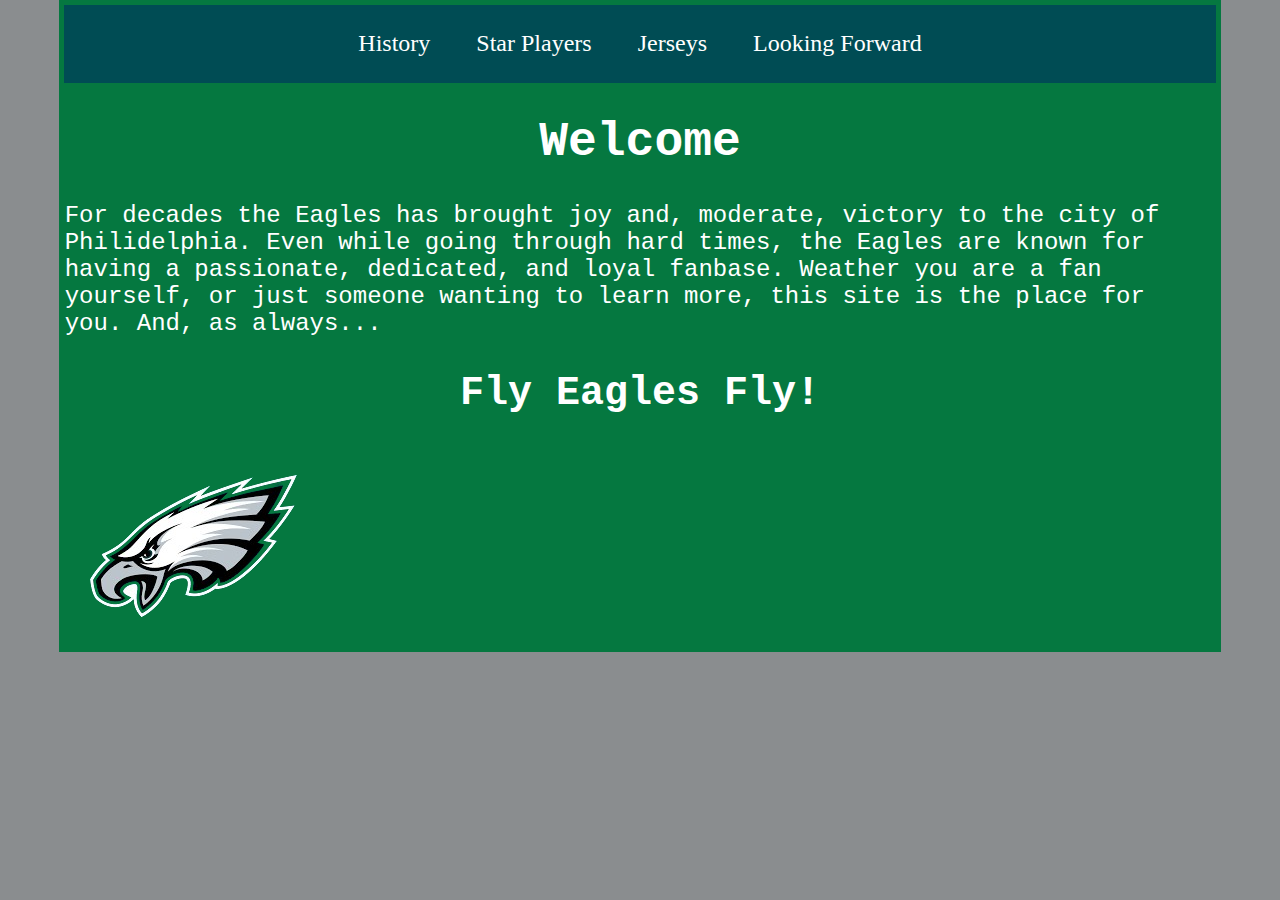
<file: site/index.html>
<!DOCTYPE html>

<html lang="en">

<head>
    <meta charset="utf-8">
    <link id="stylesheet" href="mystyle.css" rel="stylesheet">
    <title>Eagles</title>
</head>

<nav class="menu">
  <ul class="nav2">
    <li class="nav1"><a class="navlink" href="p0.html">History</a></li>
    <li class="nav1"><a class="navlink" href="p1.html">Star Players</a></li>
    <li class="nav1"><a class="navlink" href="p2.html">Jerseys</a></li>
    <li class="nav1"><a class="navlink" href="p3.html">Looking Forward</a></li>
  </ul>
</nav>

<body>
  <h1>Welcome</h1>
  <p>For decades the Eagles has brought joy and, moderate,
    victory to the city of Philidelphia. Even while going
    through hard times, the Eagles are known for having a
    passionate, dedicated, and loyal fanbase. Weather you
    are a fan yourself, or just someone wanting to learn
    more, this site is the place for you. And, as always...
  </p>
  <h2>Fly Eagles Fly!</h2>
  <img src="images/classic_logo.png">
</body>
</html>
</file>
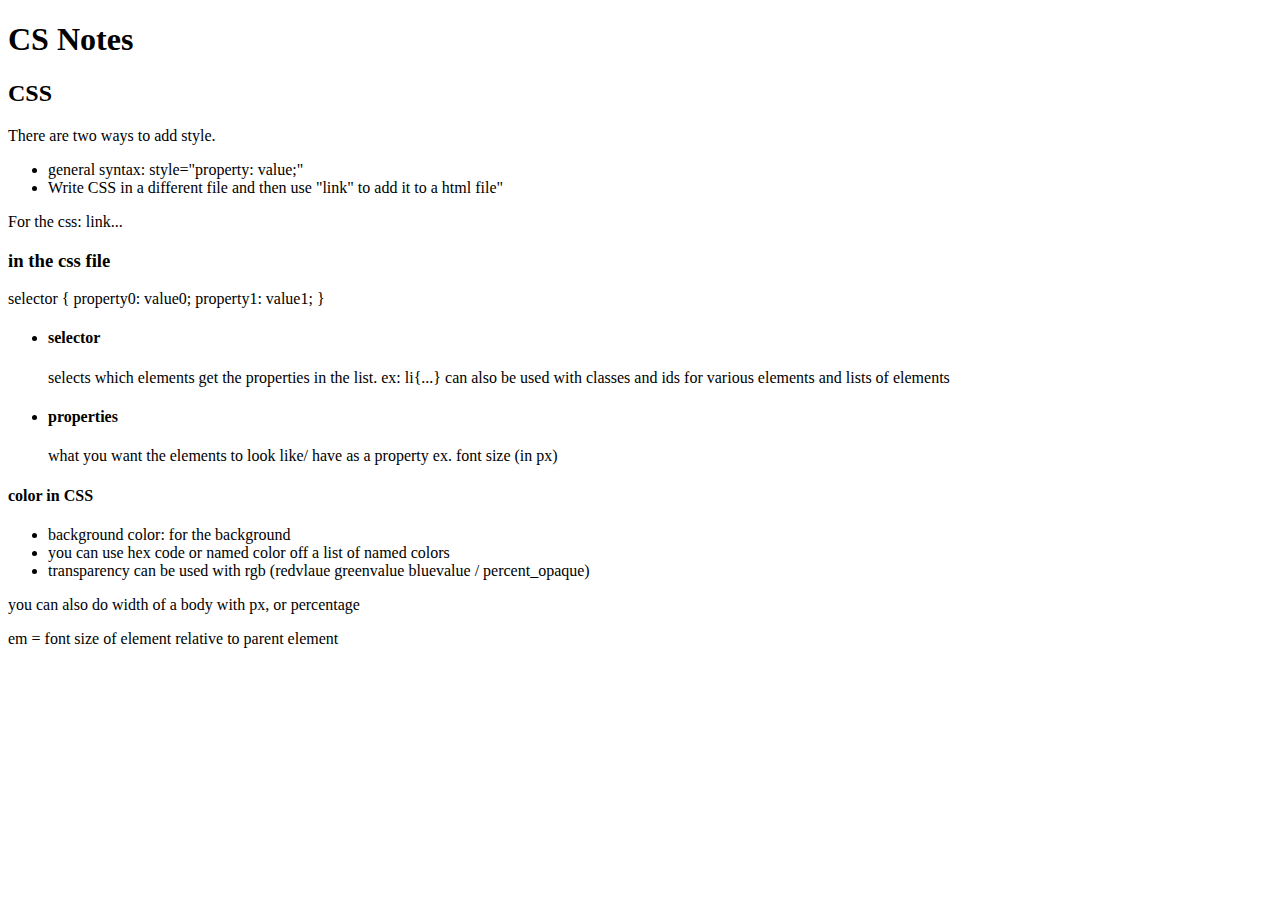
<file: CS_notes.html>
<!DOCTYPE html>

<html lang="en">

<head>
    <meta charset="utf-8">
    <title>Comp Sci Notes</title>
</head>

<body>
  <h1>CS Notes</h1>
  <h2>CSS</h2>
  <p>There are two ways to add style.
    <ul>
      <li>general syntax: style="property: value;"</li>
      <li>Write CSS in a different file and then use "link" to add it to a html file"</li>
    </ul>
    For the css: link...
  </p>
  <h3> in the css file </h3>
  <p>
    selector {
      property0: value0;
      property1: value1;
    }
    <ul>
      <li> <h4>selector</h4>
        selects which elements get the properties in the list.
        ex: li{...}
        can also be used with classes and ids for various elements and lists of elements
      </li>
      <li> <h4>properties</h4>
        what you want the elements to look like/ have as a property
        ex. font size (in px)
      </li>
    </ul>
    <h4>color in CSS</h4>
    <ul>
      <li>background color: for the background</li>
      <li> you can use hex code or named color off a list of named colors</li>
      <li>transparency can be used with rgb (redvlaue greenvalue bluevalue / percent_opaque)</li>
    </ul>
    you can also do width of a body with px, or percentage </p>
    <p>
    em = font size of element relative to parent element
  </p>
</body>

</html>
</file>
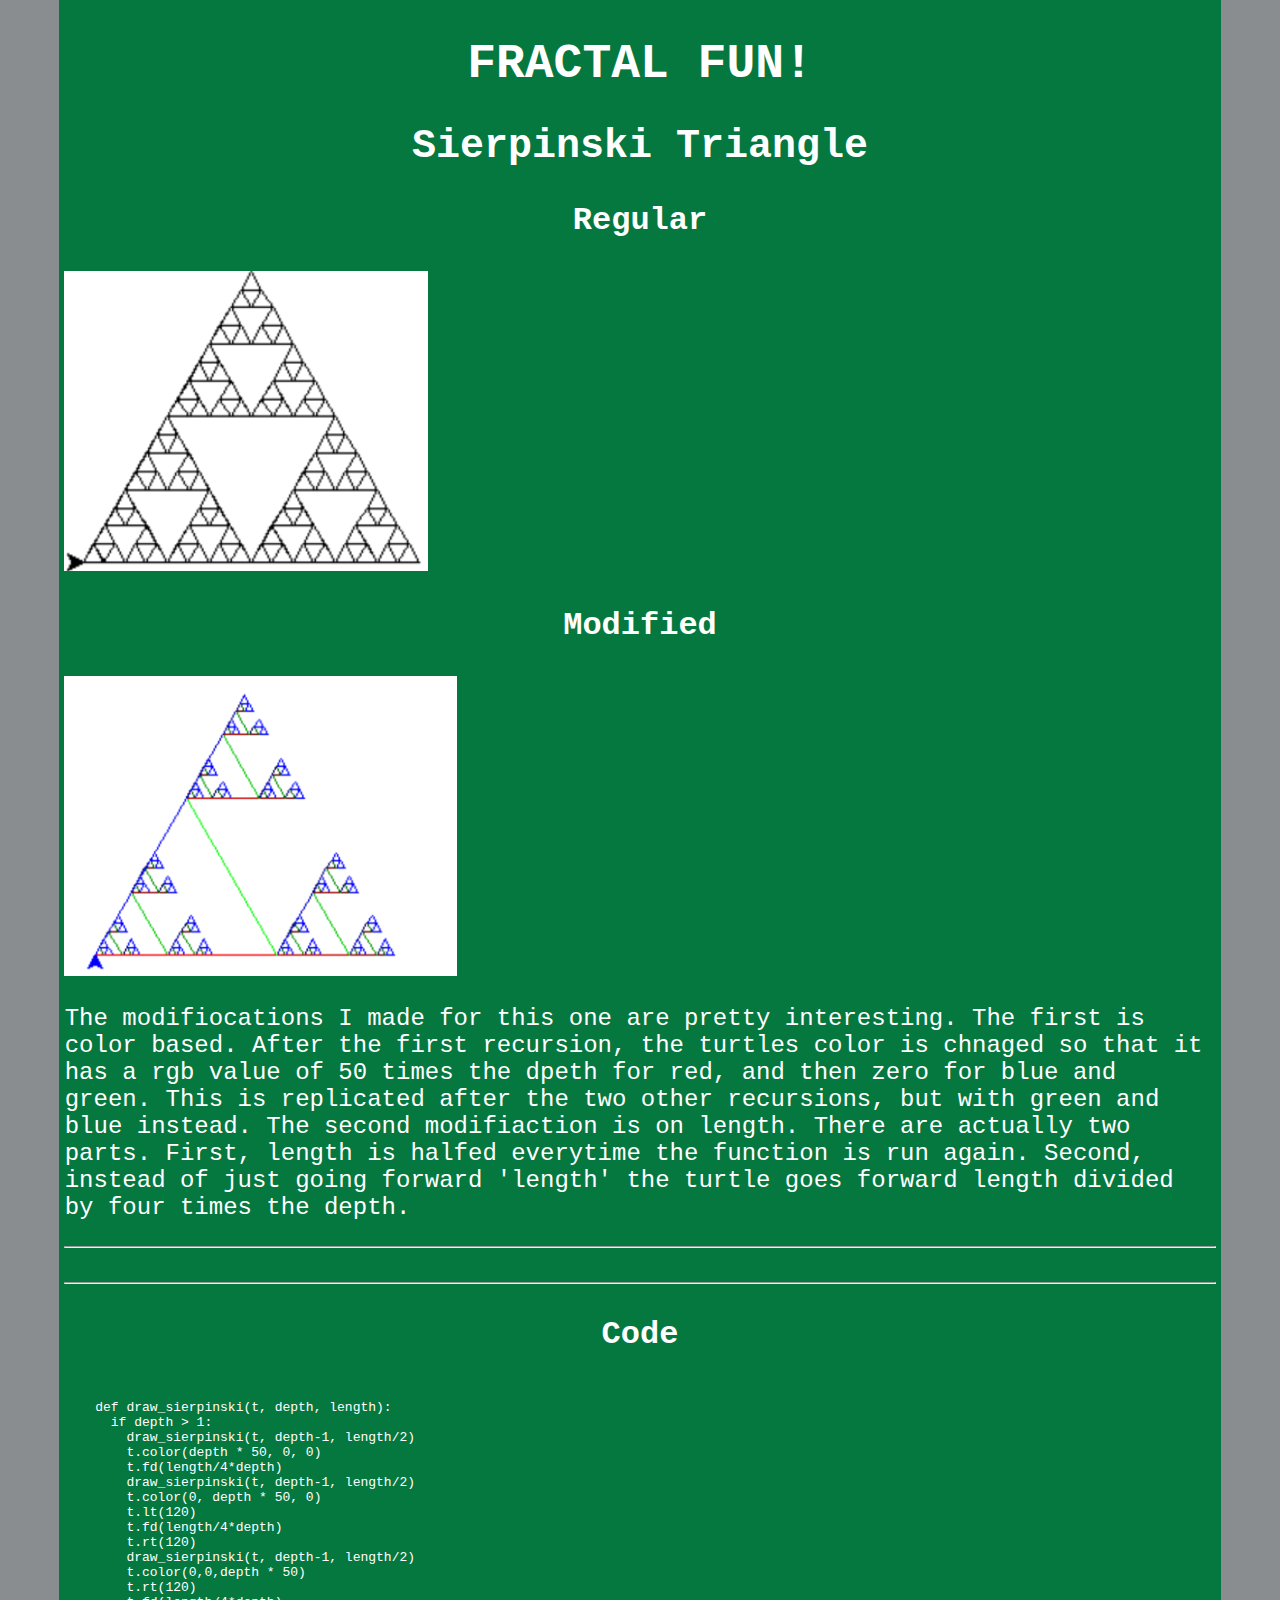
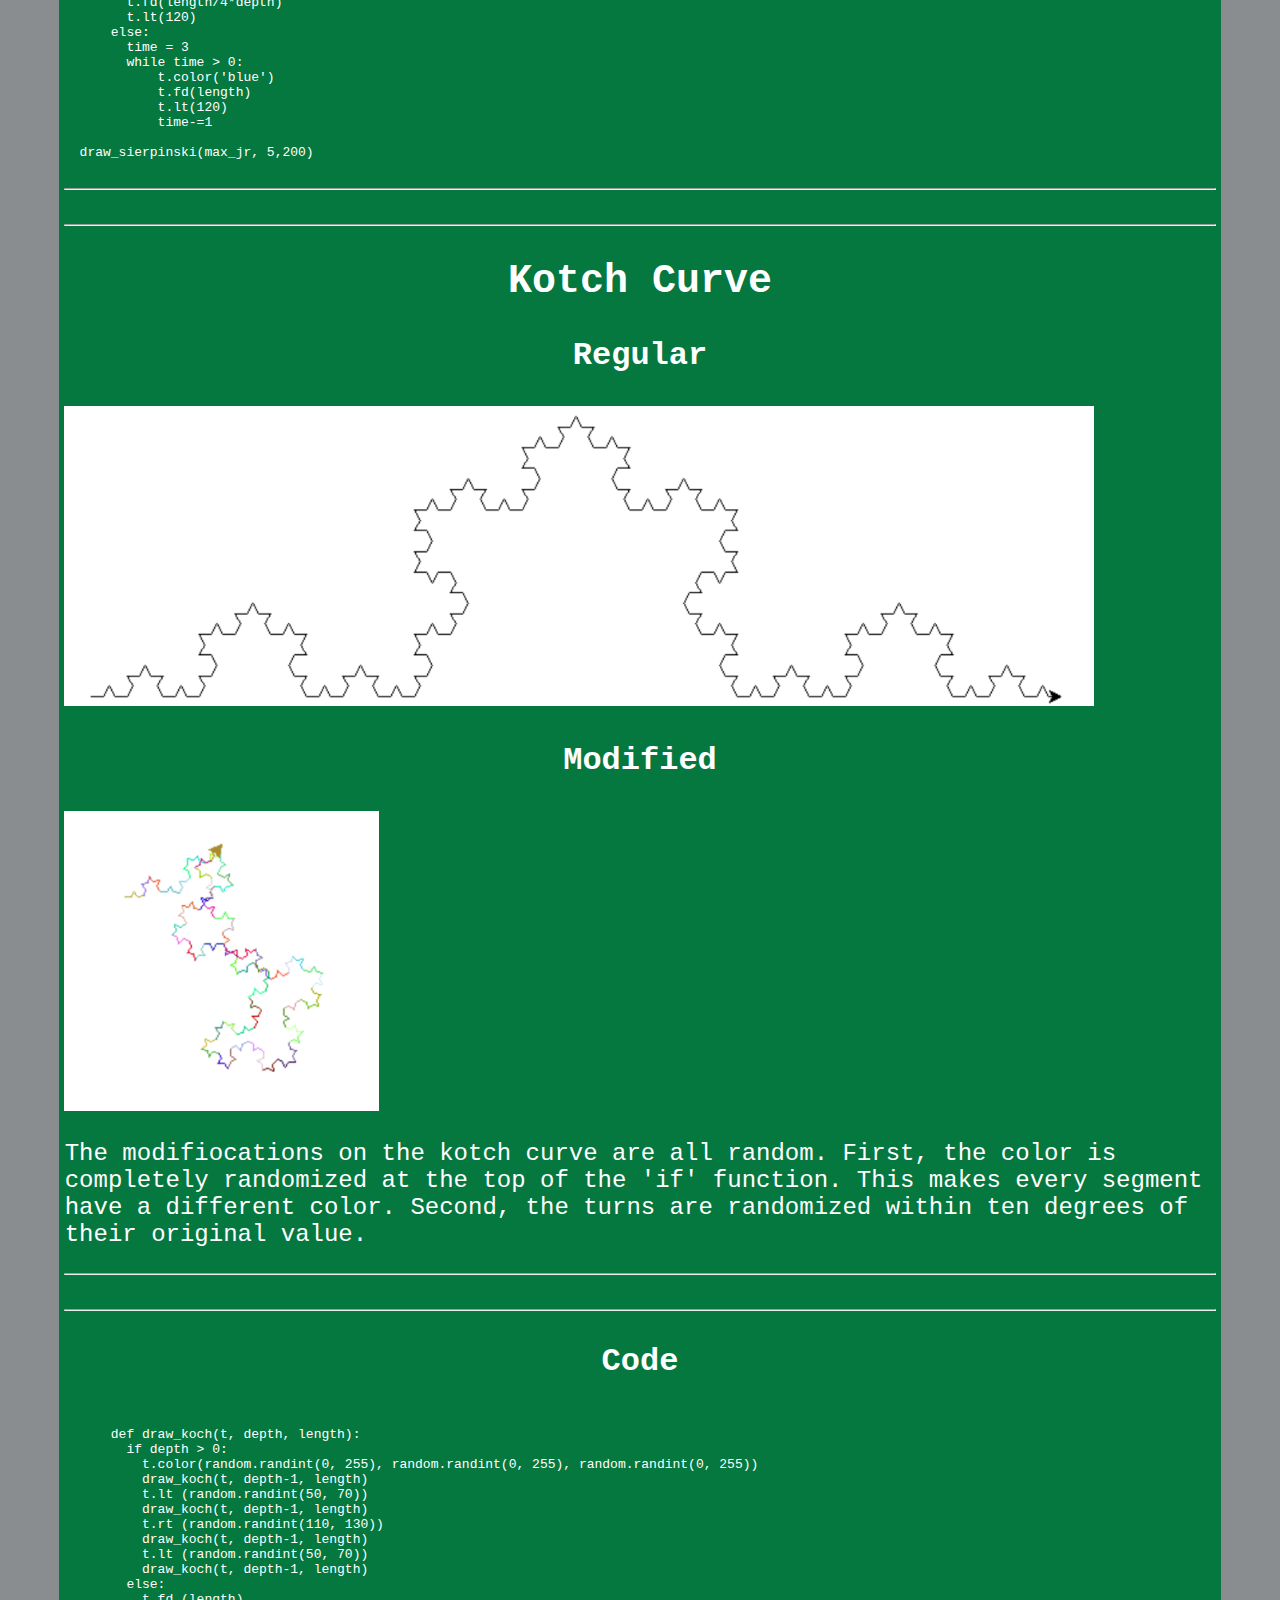
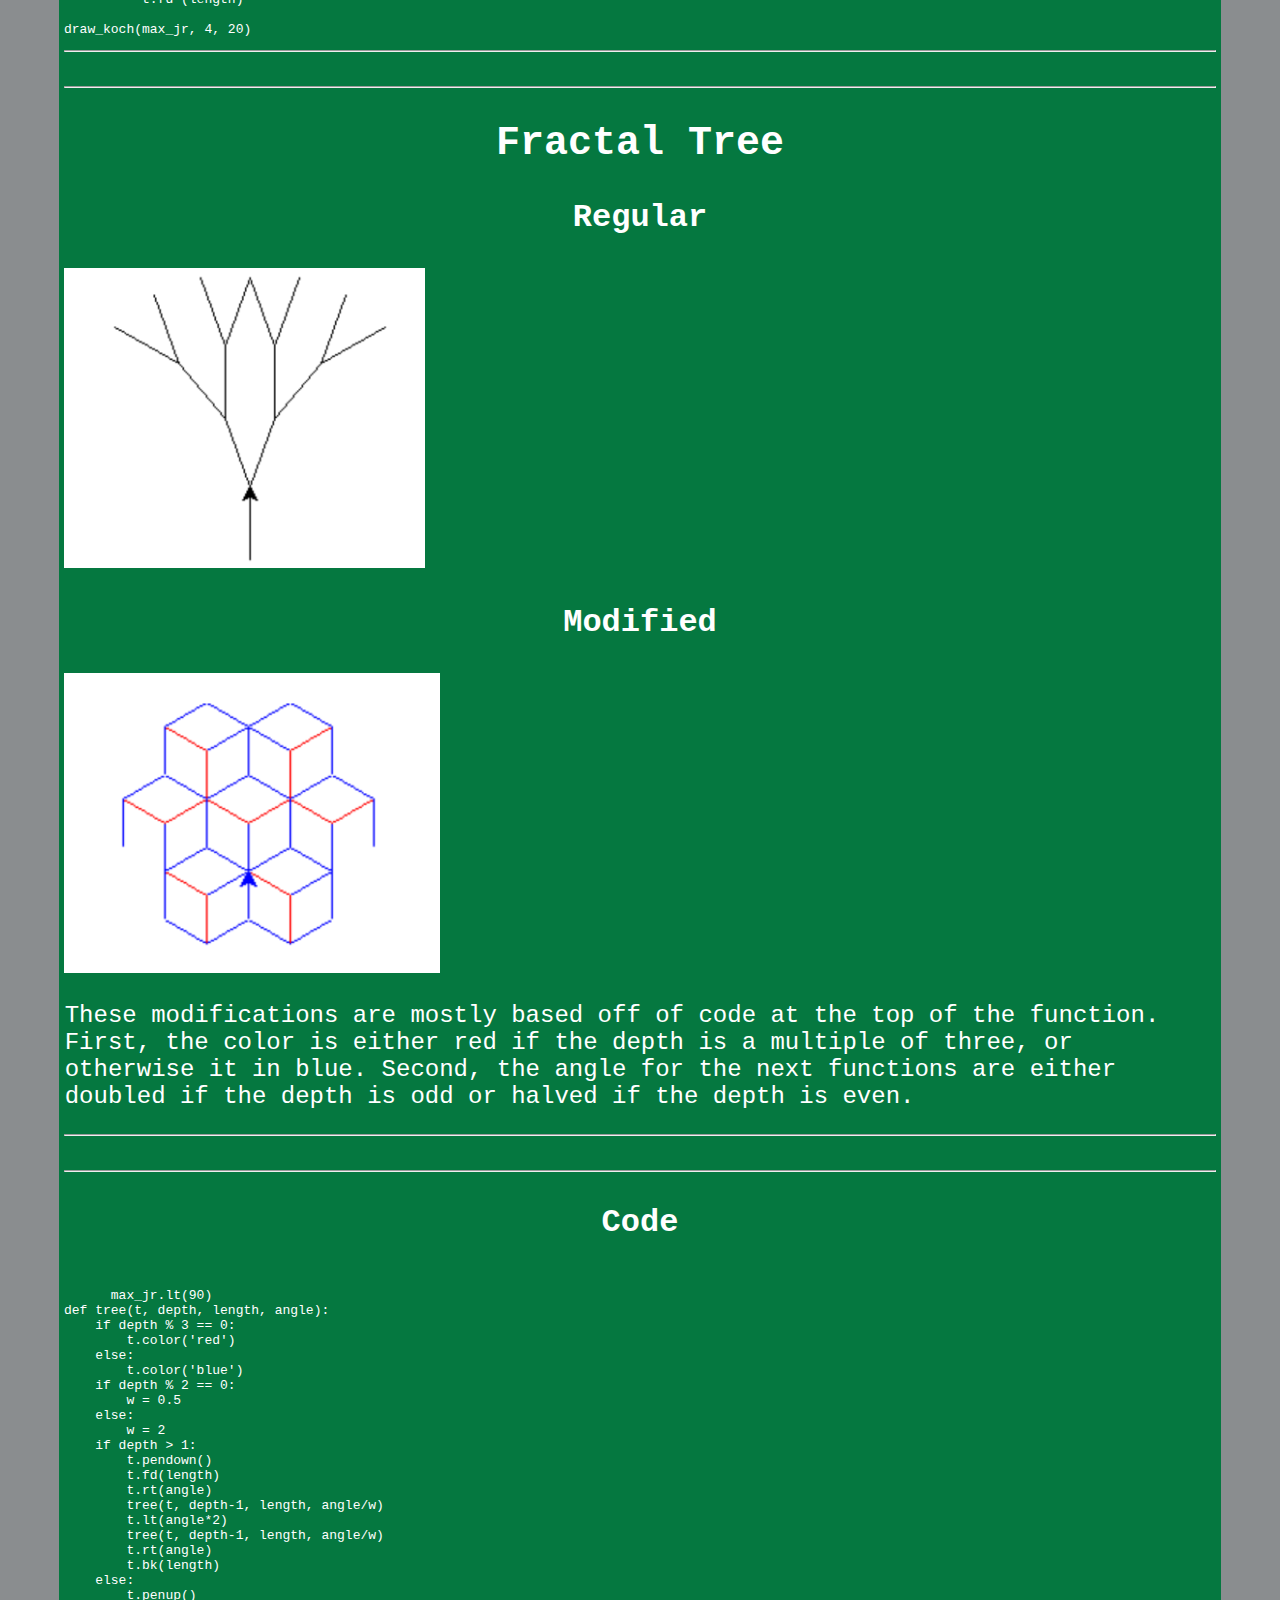
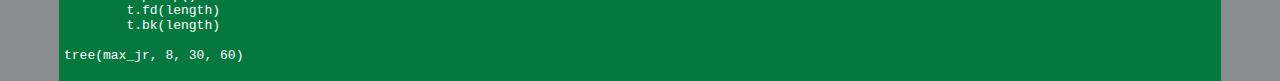
<file: fractals.html>
<!DOCTYPE html>

<html lang="en">

<head>
    <meta charset="utf-8">
    <link id="stylesheet" href="fractals.css" rel="stylesheet">
    <title>Fractals</title>
</head>

<body>
    <h1>FRACTAL FUN!</h1>
    <h2>Sierpinski Triangle</h2>
    <h3>Regular</h3>
      <img src="spert.png" height="300px">
    <h3>Modified</h3>
      <img src="tri_mod.png" height="300px">
      <p>The modifiocations I made for this one are pretty interesting. The
        first is color based. After the first recursion, the turtles color is
        chnaged so that it has a rgb value of 50 times the dpeth for red, and
        then zero for blue and green. This is replicated after the two other
        recursions, but with green and blue instead. The second modifiaction is
        on length. There are actually two parts. First, length is halfed everytime
        the function is run again. Second, instead of just going forward 'length'
        the turtle goes forward length divided by four times the depth. </p>
        <hr>
        <br>
        <hr>
    <h3>Code</h3>
    <pre><code>
    def draw_sierpinski(t, depth, length):
      if depth > 1:
        draw_sierpinski(t, depth-1, length/2)
        t.color(depth * 50, 0, 0)
        t.fd(length/4*depth)
        draw_sierpinski(t, depth-1, length/2)
        t.color(0, depth * 50, 0)
        t.lt(120)
        t.fd(length/4*depth)
        t.rt(120)
        draw_sierpinski(t, depth-1, length/2)
        t.color(0,0,depth * 50)
        t.rt(120)
        t.fd(length/4*depth)
        t.lt(120)
      else:
        time = 3
        while time > 0:
            t.color('blue')
            t.fd(length)
            t.lt(120)
            time-=1

  draw_sierpinski(max_jr, 5,200)
    </code></pre>
    <hr>
    <br>
      <hr>

    <h2>Kotch Curve</h2>
    <h3>Regular</h3>
      <img src="kotch.png" height="300px">
    <h3>Modified</h3>
      <img src="kotch_mod.png" height="300px">
      <p>The modifiocations on the kotch curve are all random. First,
        the color is completely randomized at the top of the 'if' function.
        This makes every segment have a different color. Second, the turns are
        randomized within ten degrees of their original value.</p>
        <hr>
        <br>
          <hr>
    <h3>Code</h3>
    <pre><code>
      def draw_koch(t, depth, length):
        if depth > 0:
          t.color(random.randint(0, 255), random.randint(0, 255), random.randint(0, 255))
          draw_koch(t, depth-1, length)
          t.lt (random.randint(50, 70))
          draw_koch(t, depth-1, length)
          t.rt (random.randint(110, 130))
          draw_koch(t, depth-1, length)
          t.lt (random.randint(50, 70))
          draw_koch(t, depth-1, length)
        else:
          t.fd (length)

draw_koch(max_jr, 4, 20)
</code></pre>
<hr>
<br>
  <hr>

    <h2>Fractal Tree</h2>
    <h3>Regular</h3>
      <img src="tree.png" height="300px">
    <h3>Modified</h3>
      <img src="spert_mod.png" height="300px">
      <p>These modifications are mostly based off of code at the top
        of the function. First, the color is either red if the depth
        is a multiple of three, or otherwise it in blue. Second, the
        angle for the next functions are either doubled if the depth is odd
        or halved if the depth is even.</p>
        <hr>
          <br>
            <hr>
    <h3>Code</h3>
    <pre><code>
      max_jr.lt(90)
def tree(t, depth, length, angle):
    if depth % 3 == 0:
        t.color('red')
    else:
        t.color('blue')
    if depth % 2 == 0:
        w = 0.5
    else:
        w = 2
    if depth > 1:
        t.pendown()
        t.fd(length)
        t.rt(angle)
        tree(t, depth-1, length, angle/w)
        t.lt(angle*2)
        tree(t, depth-1, length, angle/w)
        t.rt(angle)
        t.bk(length)
    else:
        t.penup()
        t.fd(length)
        t.bk(length)

tree(max_jr, 8, 30, 60)
</code></pre>
</body>
</html>
</file>
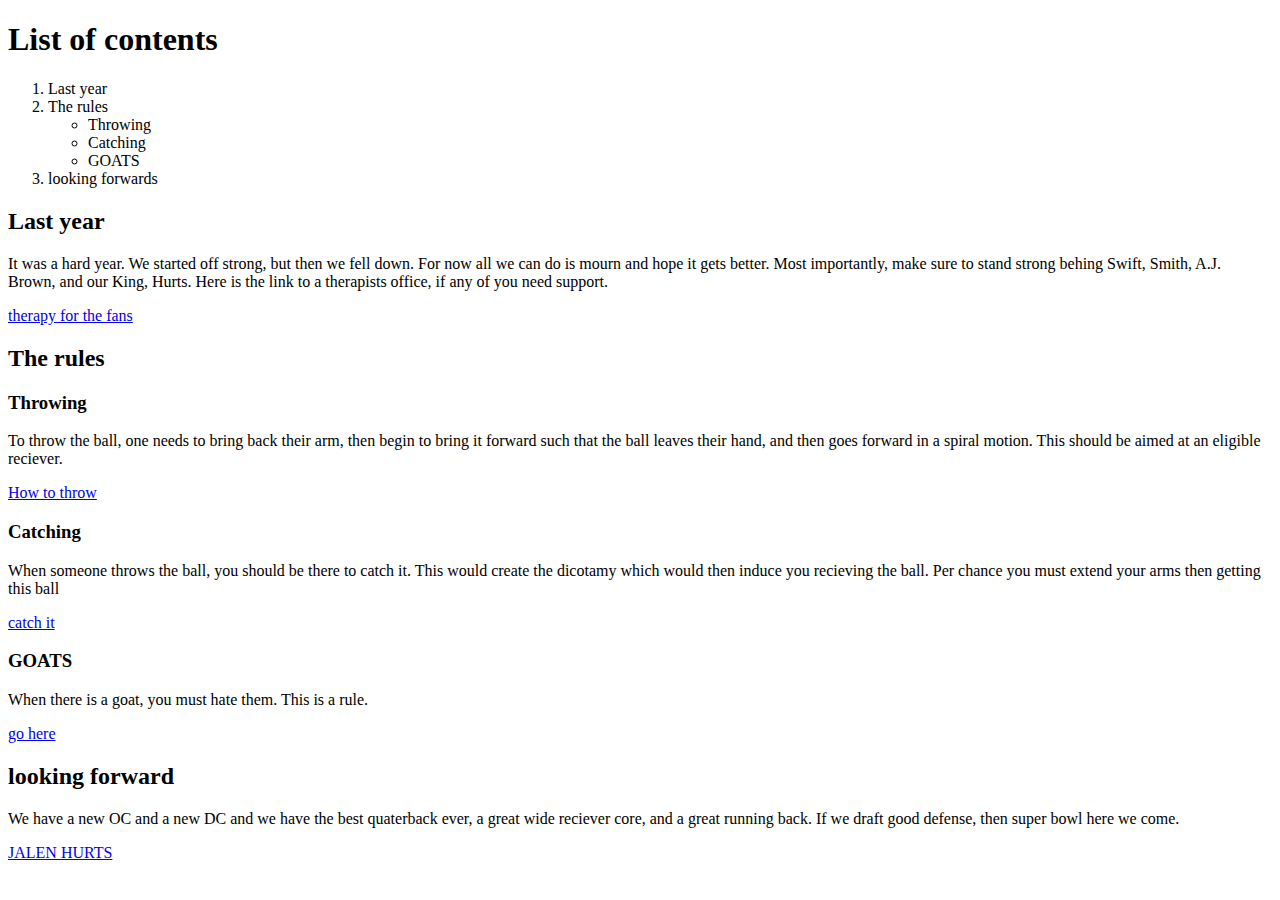
<file: w05_subject.html>
<!DOCTYPE html>

<html lang="en">

  <head>
    <meta charset="utf-8">
    <title> Philidelphia Eagles Fans Forum </title>
  </head>

  <body>
    <h1>List of contents</h1>
    <ol>
      <li>Last year</li>
      <li>The rules
        <ul>
          <li> Throwing </li>
          <li> Catching </li>
          <li> GOATS </li>
        </ul>
      </li>
      <li> looking forwards </li>
    </ol>

    <h2>Last year</h2>
    <p>
      It was a hard year. We started off strong, but then we fell down. For now all
      we can do is mourn and hope it gets better. Most importantly, make sure to
      stand strong behing Swift, Smith, A.J. Brown, and our King, Hurts. Here is
      the link to a therapists office, if any of you need support.
    </p>
    <a href="https://psychoffice.net/listings/ny">therapy for the fans</a>
    <h2>The rules<h2>
      <h3>Throwing</h3>
      <p>
        To throw the ball, one needs to bring back their arm, then begin to
        bring it forward such that the ball leaves their hand, and then goes
        forward in a spiral motion. This should be aimed at an eligible reciever.
      </p>
      <a href="https://www.physio-pedia.com/Throwing_Biomechanics">How to throw</a>
      <h3>Catching</h3>
      <p>
        When someone throws the ball, you should be there to catch it. This would
        create the dicotamy which would then induce you recieving the ball. Per chance
        you must extend your arms then getting this ball
      </p>
      <a href="https://www.pond5.com/stock-footage/item/58231882-super-slow-motion-hands-catching-football">catch it</a>
      <h3>GOATS</h3>
      <p>
        When there is a goat, you must hate them. This is a rule.
      </p>
      <a href="https://www.reddit.com/r/MahomesHate/">go here</a>
    <h2>looking forward</h2>
    <p>
      We have a new OC and a new DC and we have the best quaterback ever, a great wide reciever core, and a great running back.
      If we draft good defense, then super bowl here we come.
    </p>
    <a href="https://www.youtube.com/watch?v=n_58FqEiG3I">JALEN HURTS</a>
  </body>
  </html>
</file>
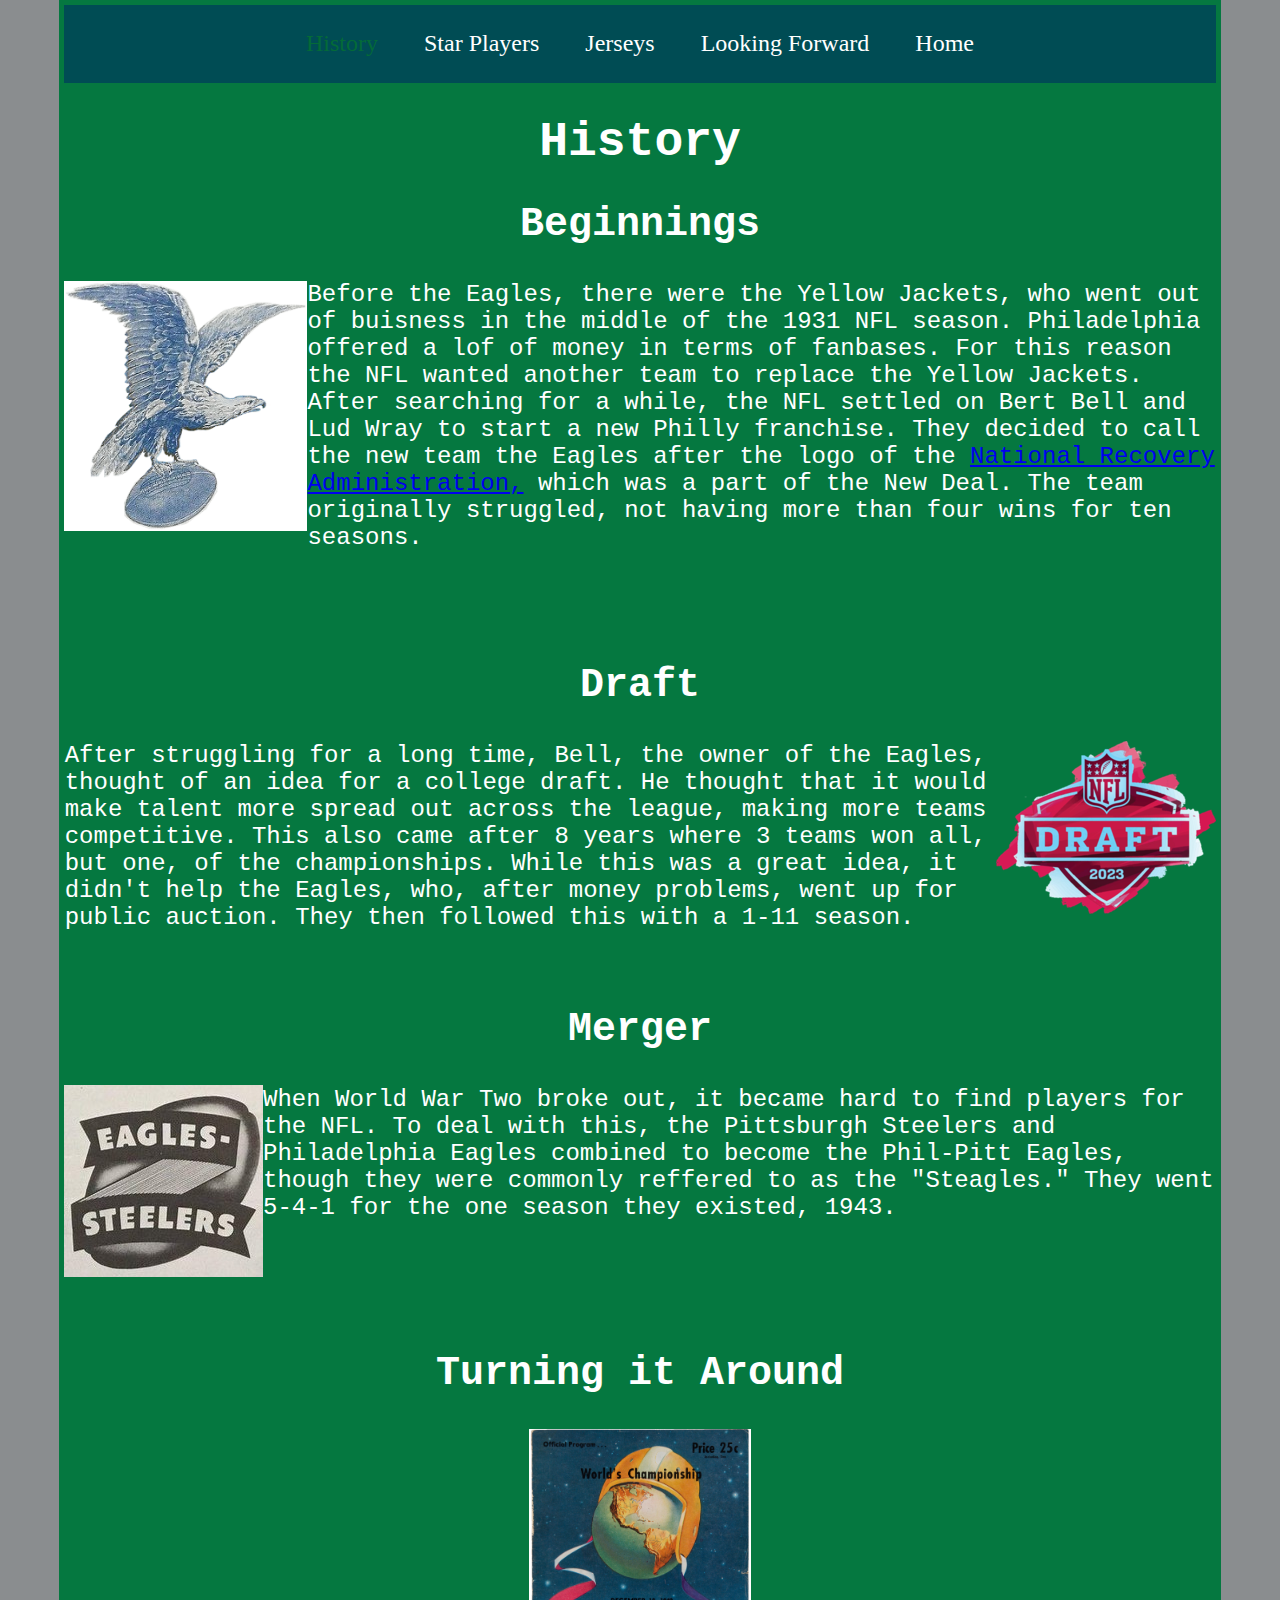
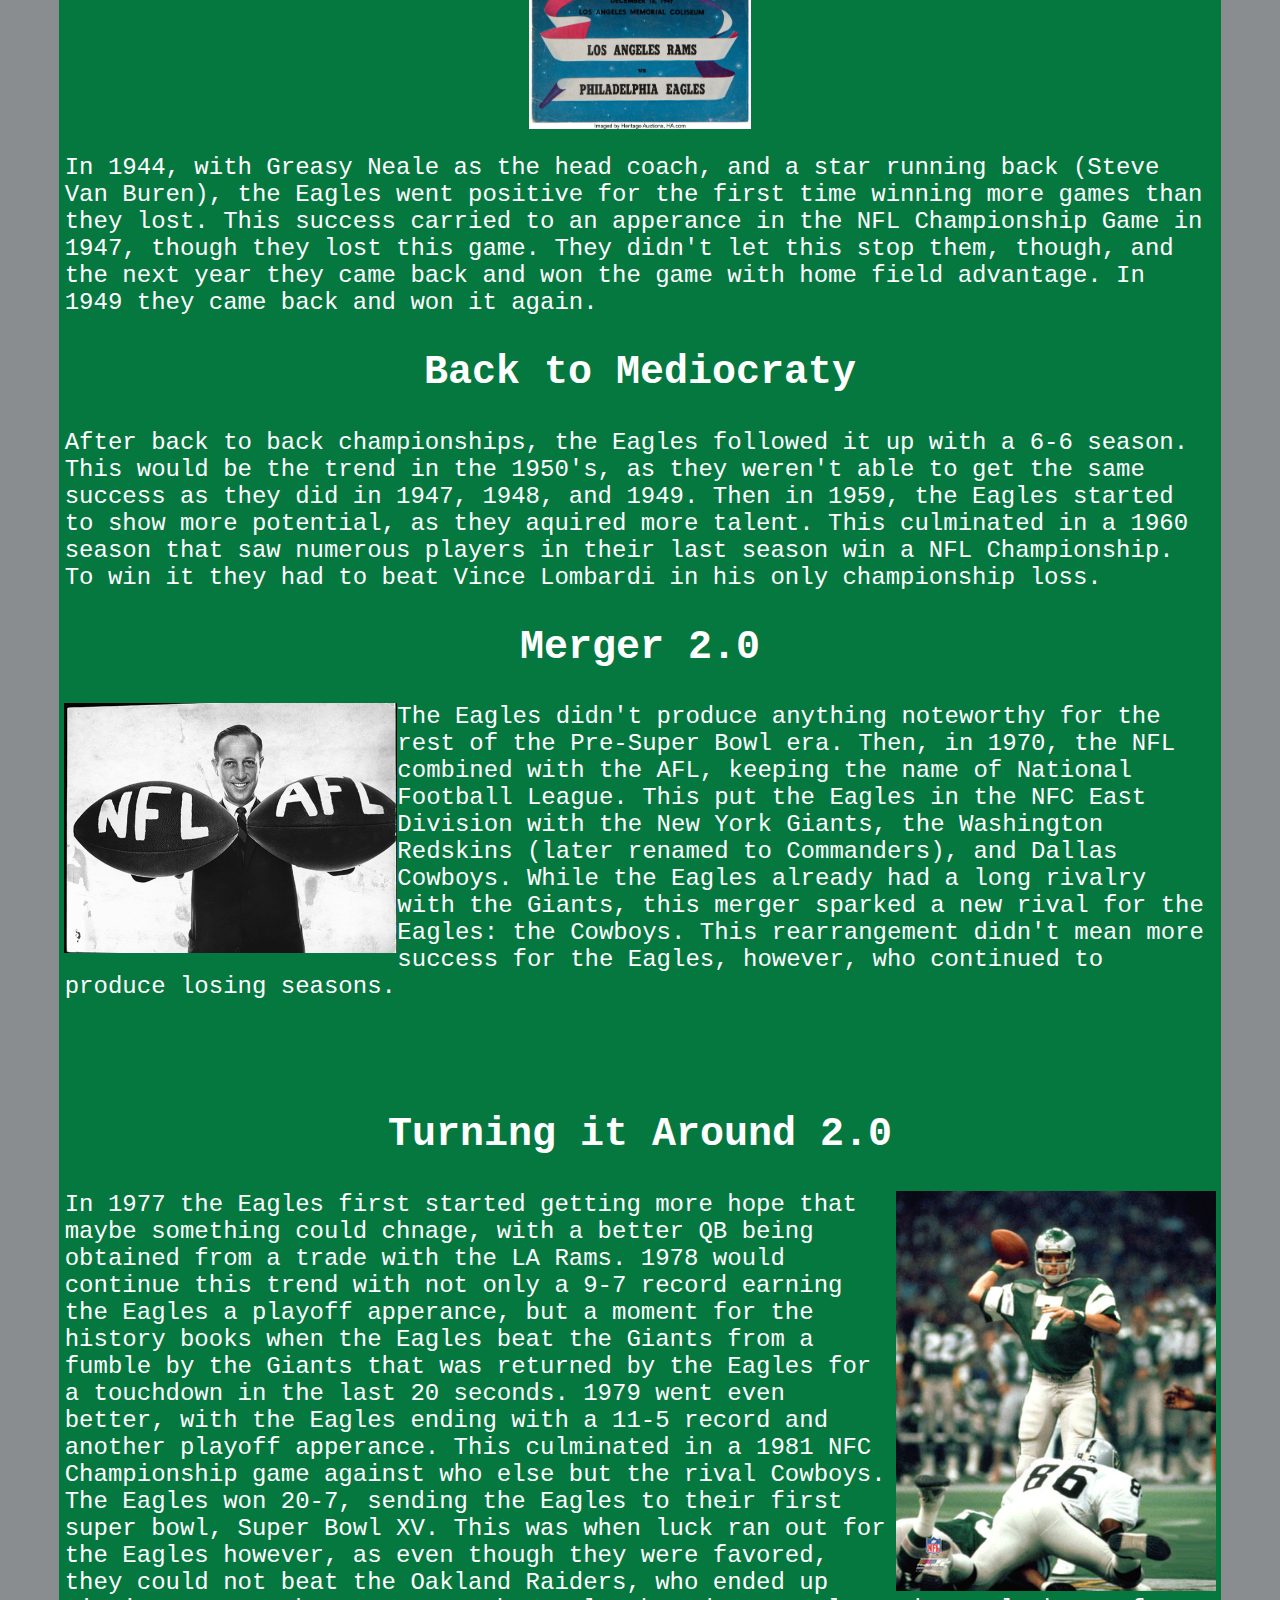
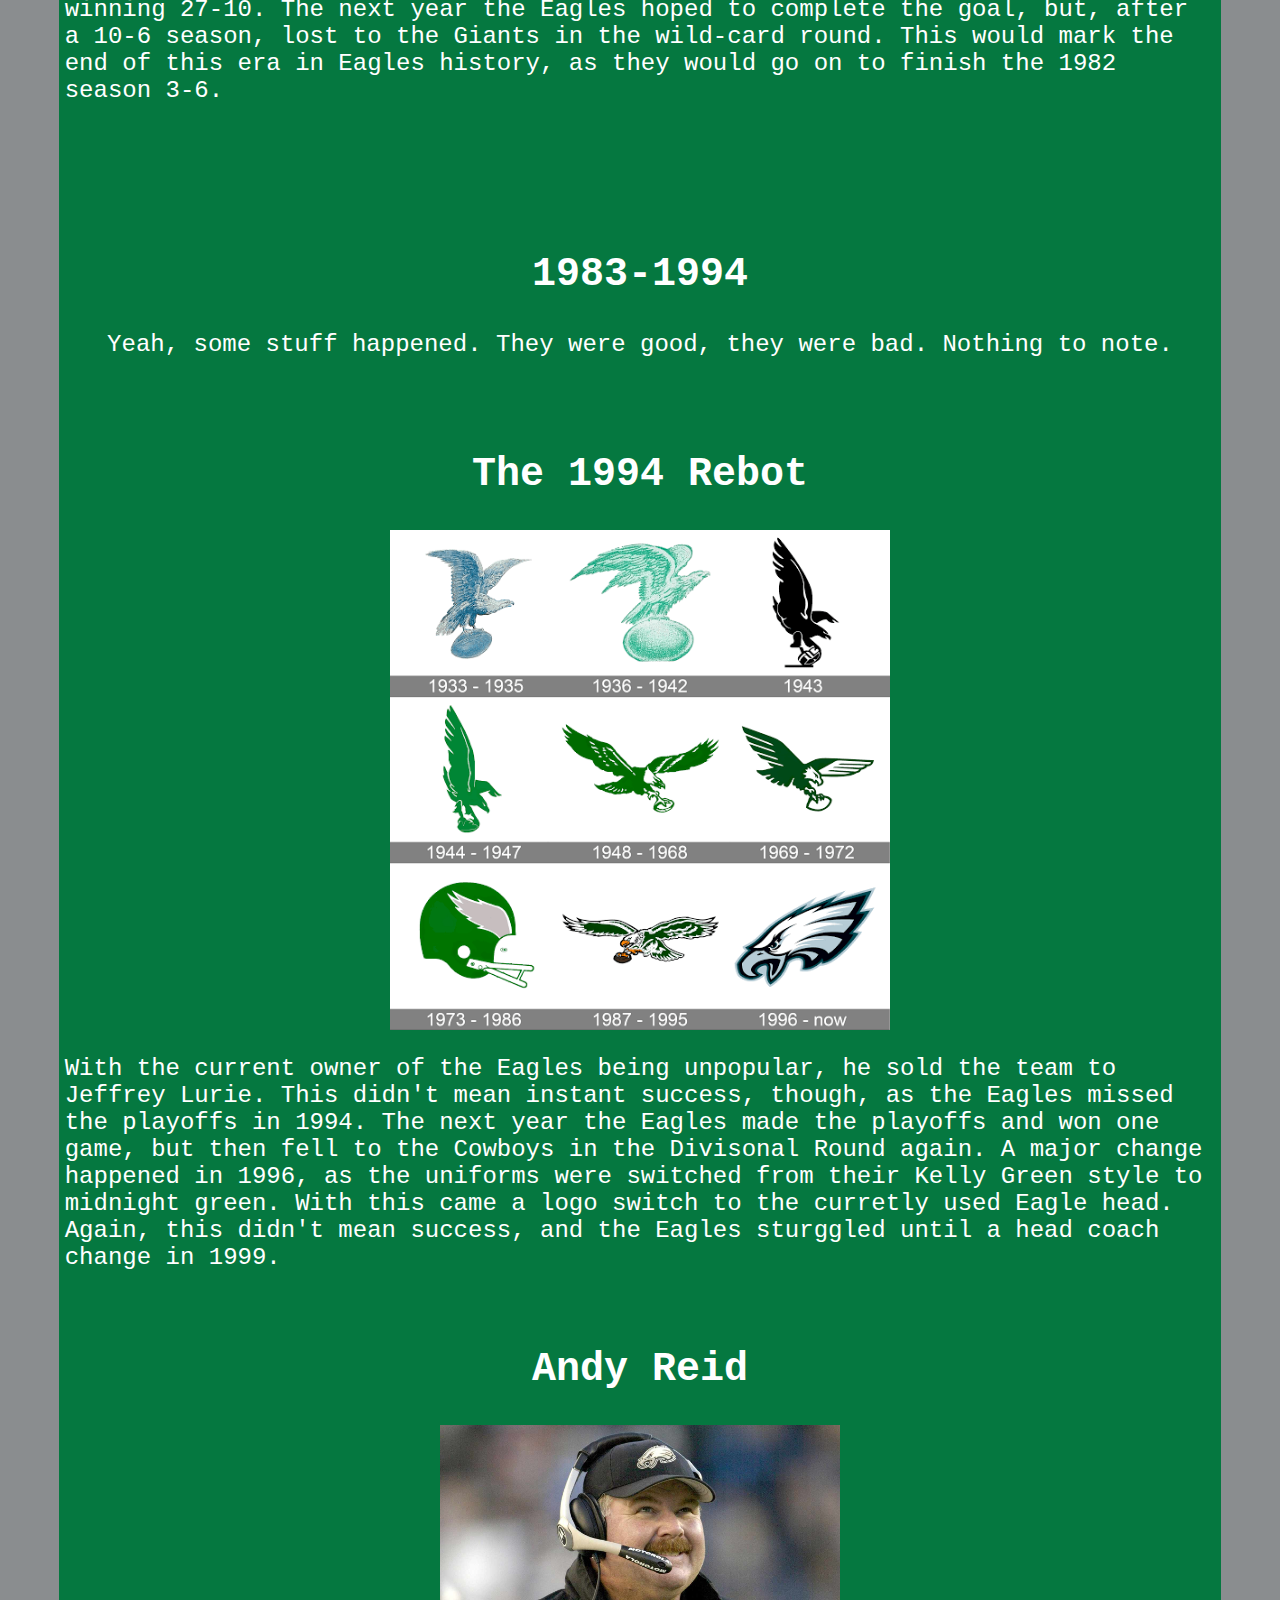
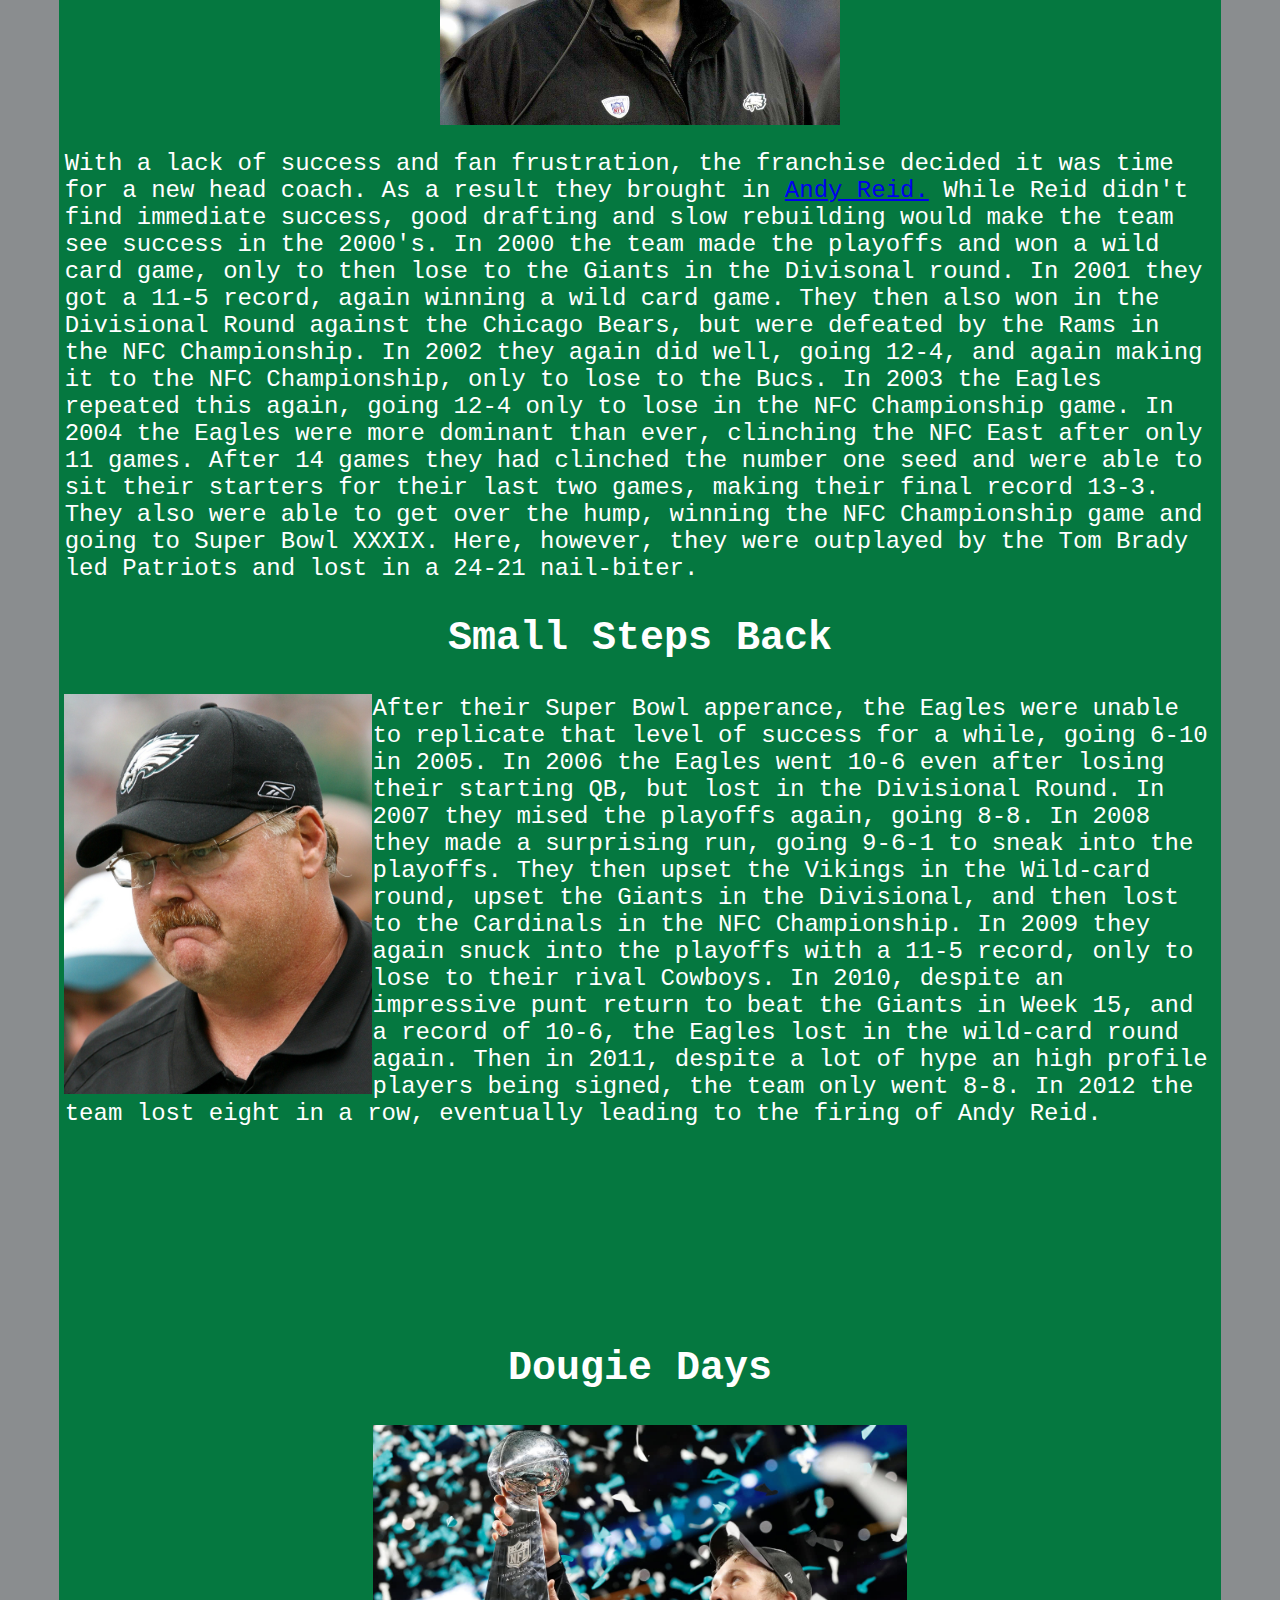
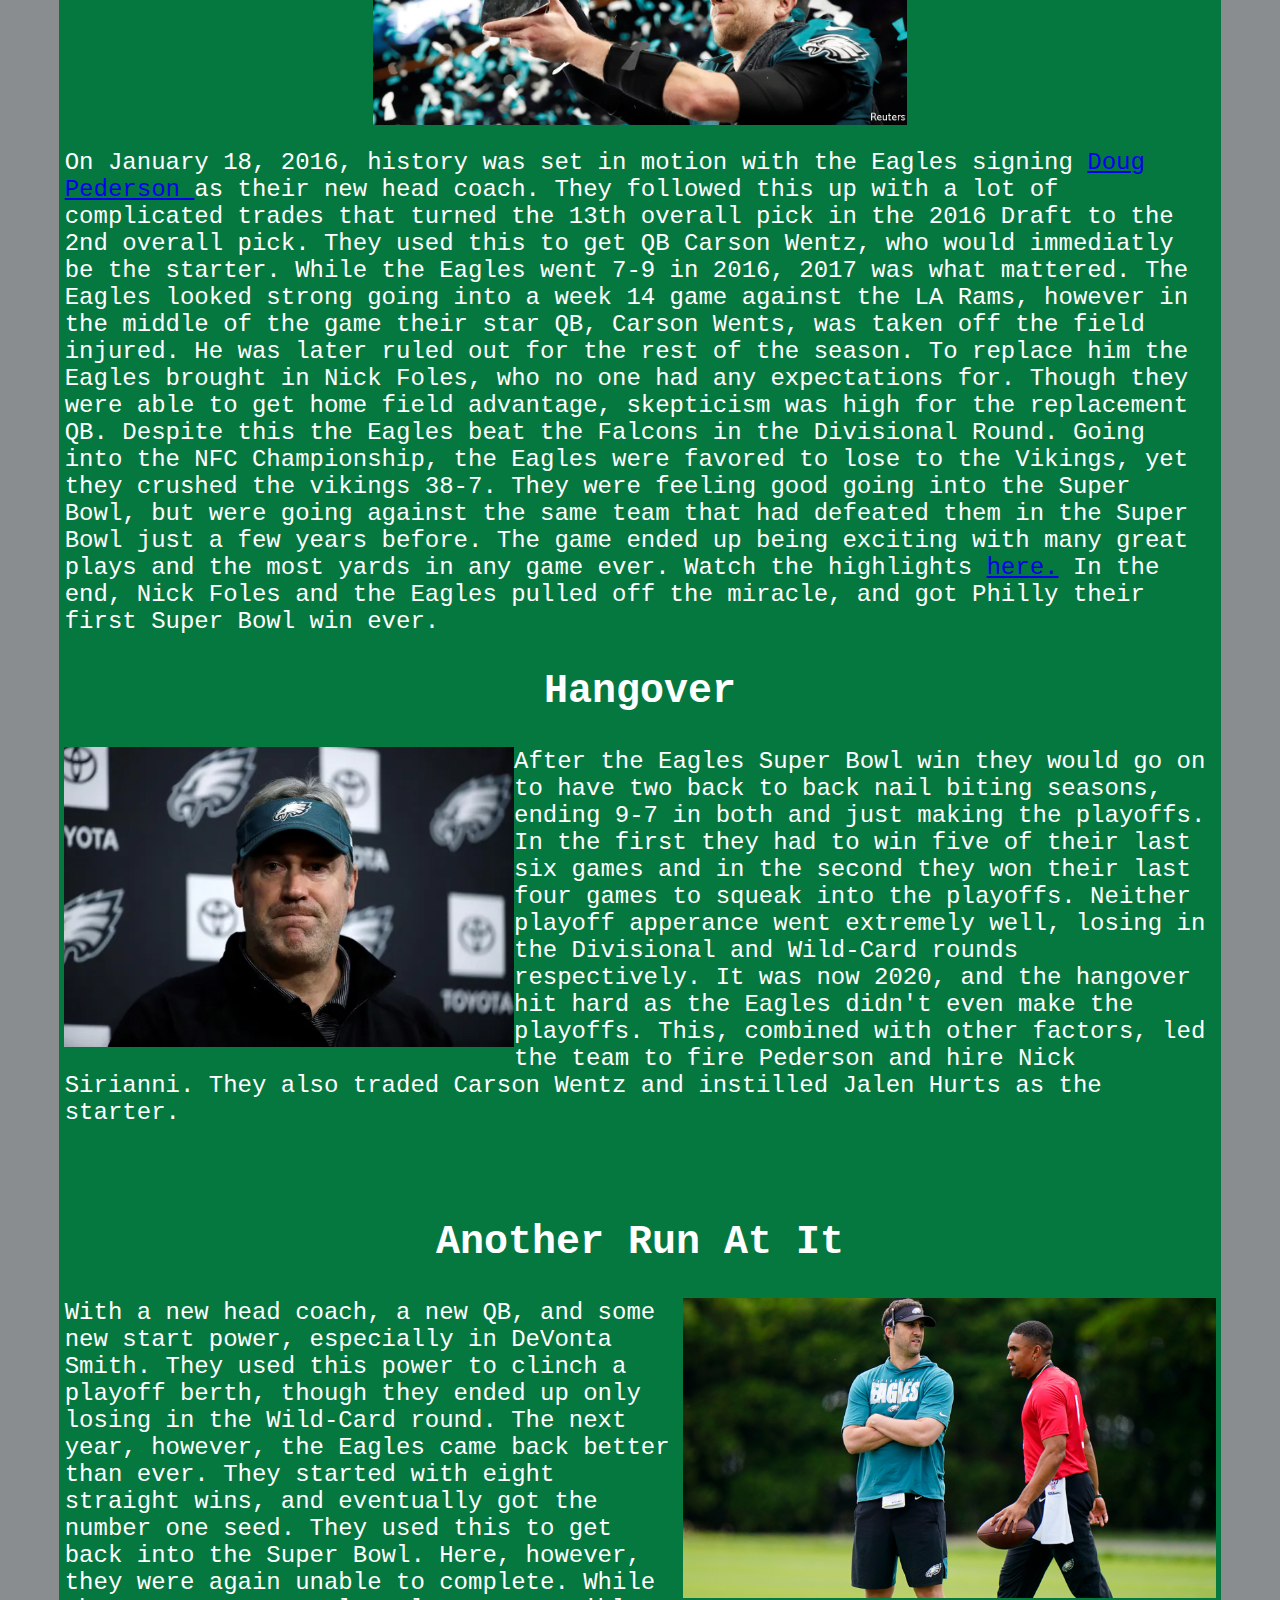
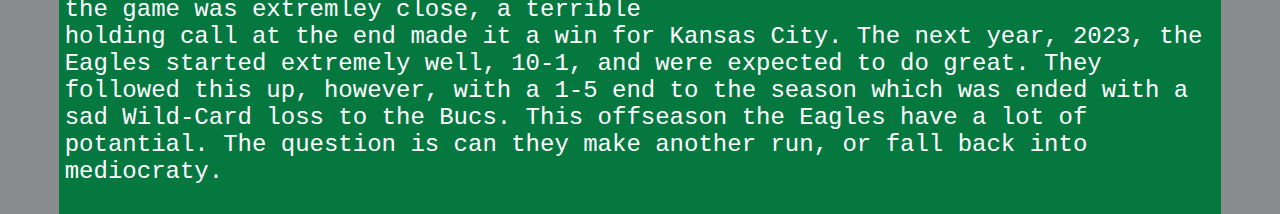
<file: site/p0.html>
<!DOCTYPE html>

<html lang="en">

<head>
    <meta charset="utf-8">
    <link id="stylesheet" href="mystyle.css" rel="stylesheet">
    <title>History</title>
</head>

<nav class="menu">
  <ul class="nav2">
    <li class="nav1"><a class="active" href="p0.html">History</a></li>
    <li class="nav1"><a class="navlink" href="p1.html">Star Players</a></li>
    <li class="nav1"><a class="navlink" href="p2.html">Jerseys</a></li>
    <li class="nav1"><a class="navlink" href="p3.html">Looking Forward</a></li>
    <li class="nav1"><a class="navlink" href="index.html">Home</a></li>
  </ul>
</nav>

<body>
<h1> History </h1>

<h2> Beginnings </h2>

<img class="floater-l" src="images/first_logo.png" height="250px">

<p>Before the Eagles, there were the Yellow Jackets, who went
  out of buisness in the middle of the 1931 NFL season. Philadelphia
  offered a lof of money in terms of fanbases. For this reason the
  NFL wanted another team to replace the Yellow Jackets. After searching
  for a while, the NFL settled on Bert Bell and Lud Wray to start a new
  Philly franchise. They decided to call the new team the Eagles after
  the logo of the
  <a href="https://en.wikipedia.org/wiki/National_Recovery_Administration">
  National Recovery Administration,</a> which was a part of the New Deal.
  The team originally struggled, not having more than four wins for ten
  seasons.
</p>
<br>
<br>
<br>

<h2> Draft </h2>

<img class="floater-r" src="images/NFL_Draft.png">

<p>After struggling for a long time, Bell, the owner of the Eagles,
  thought of an idea for a college draft. He thought that it would make
  talent more spread out across the league, making more teams competitive.
  This also came after 8 years where 3 teams won all, but one, of the
  championships. While this was a great idea, it didn't help the Eagles,
  who, after money problems, went up for public auction. They then followed
  this with a 1-11 season.
</p>
<br>

<h2> Merger </h2>

<img class="floater-l" src="images/Steagles_logo.jpg">

<p>When World War Two broke out, it became hard to find players for the
  NFL. To deal with this, the Pittsburgh Steelers and Philadelphia Eagles
  combined to become the Phil-Pitt Eagles, though they were commonly
  reffered to as the "Steagles." They went 5-4-1 for the one season they
  existed, 1943.
</p>
<br>
<br>
<br>
<br>

<h2> Turning it Around </h2>

<img class="floater-c" src="images/1949.jpg" height="300px">

<p>In 1944, with Greasy Neale as the head coach, and a star running
  back (Steve Van Buren), the Eagles went positive for the first time
  winning more games than they lost. This success carried to an apperance
  in the NFL Championship Game in 1947, though they lost this game. They
  didn't let this stop them, though, and the next year they came back and
  won the game with home field advantage. In 1949 they came back and won it
  again.
</p>
<h2> Back to Mediocraty </h2>
<p>After back to back championships, the Eagles followed it up with a 6-6
  season. This would be the trend in the 1950's, as they weren't able to
  get the same success as they did in 1947, 1948, and 1949. Then in 1959,
  the Eagles started to show more potential, as they aquired more talent.
  This culminated in a 1960 season that saw numerous players in their last
  season win a NFL Championship. To win it they had to beat Vince Lombardi
  in his only championship loss.
</p>
<h2> Merger 2.0 </h2>

<img class="floater-l" src="images/merger2.0.jpg" height="250px">

<p> The Eagles didn't produce anything noteworthy for the rest of the
  Pre-Super Bowl era. Then, in 1970, the NFL combined with the AFL,
  keeping the name of National Football League. This put the Eagles in
  the NFC East Division with the New York Giants, the Washington Redskins
  (later renamed to Commanders), and Dallas Cowboys. While the Eagles
  already had a long rivalry with the Giants, this merger sparked a new
  rival for the Eagles: the Cowboys. This rearrangement didn't mean more
  success for the Eagles, however, who continued to produce losing seasons.
</p>
<br>
<br>
<br>

<h2> Turning it Around 2.0 </h2>

<img class="floater-r" src="images/superbowlxv.webp" height="400px">

<p> In 1977 the Eagles first started getting more hope that maybe something
  could chnage, with a better QB being obtained from a trade with the LA Rams.
  1978 would continue this trend with not only a 9-7 record earning the Eagles
  a playoff apperance, but a moment for the history books when the Eagles beat
  the Giants from a fumble by the Giants that was returned by the Eagles
  for a touchdown in the last 20 seconds. 1979 went even better, with the Eagles
  ending with a 11-5 record and another playoff apperance. This culminated in
  a 1981 NFC Championship game against who else but the rival Cowboys. The
  Eagles won 20-7, sending the Eagles to their first super bowl, Super Bowl XV. This was
  when luck ran out for the Eagles however, as even though they were favored,
  they could not beat the Oakland Raiders, who ended up winning 27-10. The
  next year the Eagles hoped to complete the goal, but, after a 10-6 season,
  lost to the Giants in the wild-card round. This would mark the end of this
  era in Eagles history, as they would go on to finish the 1982 season 3-6.
</p>
<br>
<br>
<br>
<br>
<br>

<h2> 1983-1994 </h2>
<p class="not"> Yeah, some stuff happened. They were good, they were bad. Nothing to note.
</p>
<br>
<br>

<h2> The 1994 Rebot </h2>

<img class="center" src="images/logos_time.png" height="500px">

<p> With the current owner of the Eagles being unpopular, he sold the team
  to Jeffrey Lurie. This didn't mean instant success, though, as the Eagles
  missed the playoffs in 1994. The next year the Eagles made the playoffs
  and won one game, but then fell to the Cowboys in the Divisonal Round
  again. A major change happened in 1996, as the uniforms were switched from
  their Kelly Green style to midnight green. With this came a logo switch
  to the curretly used Eagle head. Again, this didn't mean success, and the
  Eagles sturggled until a head coach change in 1999.
</p>

<br>


<h2> Andy Reid </h2>

<img class="floater-c" src="images/andy_reid.jpg" height="300px">

<p> With a lack of success and fan frustration, the franchise decided
  it was time for a new head coach. As a result they brought in
  <a href="https://en.wikipedia.org/wiki/Andy_Reid">Andy Reid.</a>
  While Reid didn't find immediate success, good drafting and slow
  rebuilding would make the team see success in the 2000's. In 2000 the
  team made the playoffs and won a wild card game, only to then lose to
  the Giants in the Divisonal round. In 2001 they got a 11-5 record,
  again winning a wild card game. They then also won in the Divisional
  Round against the Chicago Bears, but were defeated by the Rams in the
  NFC Championship. In 2002 they again did well, going 12-4, and again
  making it to the NFC Championship, only to lose to the Bucs. In 2003
  the Eagles repeated this again, going 12-4 only to lose in the NFC
  Championship game. In 2004 the Eagles were more dominant than ever,
  clinching the NFC East after only 11 games. After 14 games they had
  clinched the number one seed and were able to sit their starters for
  their last two games, making their final record 13-3. They also were
  able to get over the hump, winning the NFC Championship game and going
  to Super Bowl XXXIX. Here, however, they were outplayed by the Tom Brady
  led Patriots and lost in a 24-21 nail-biter.
</p>
<h2> Small Steps Back </h2>

<img class="floater-l" src="images/andy_reid_sad.jpg" height="400px">

<p> After their Super Bowl apperance, the Eagles were unable to replicate
  that level of success for a while, going 6-10 in 2005. In 2006 the Eagles
  went 10-6 even after losing their starting QB, but lost in the Divisional
  Round. In 2007 they mised the playoffs again, going 8-8. In 2008 they made
  a surprising run, going 9-6-1 to sneak into the playoffs. They then upset the
  Vikings in the Wild-card round, upset the Giants in the Divisional, and then
  lost to the Cardinals in the NFC Championship. In 2009 they again snuck into
  the playoffs with a 11-5 record, only to lose to their rival Cowboys. In 2010,
  despite an impressive punt return to beat the Giants in Week 15, and a record
  of 10-6, the Eagles lost in the wild-card round again. Then in 2011, despite
  a lot of hype an high profile players being signed, the team only went 8-8.
  In 2012 the team lost eight in a row, eventually leading to the firing of Andy
  Reid.
</p>
<br>
<br>
<br>
<br>
<br>
<br>
<br>
<br>
<br>

<h2> Dougie Days </h2>

<img class="center" src="images/champs2.jpg" height="300px">

<p> On January 18, 2016, history was set in motion with the Eagles signing
  <a href="https://en.wikipedia.org/wiki/Doug_Pederson"> Doug Pederson </a>
  as their new head coach. They followed this up with a lot of complicated
  trades that turned the 13th overall pick in the 2016 Draft to the 2nd
  overall pick. They used this to get QB Carson Wentz, who would immediatly
  be the starter. While the Eagles went 7-9 in 2016, 2017 was what mattered.
  The Eagles looked strong going into a week 14 game against the LA Rams,
  however in the middle of the game their star QB, Carson Wents, was taken
  off the field injured. He was later ruled out for the rest of the season.
  To replace him the Eagles brought in Nick Foles, who no one had any expectations
  for. Though they were able to get home field advantage, skepticism was high
  for the replacement QB. Despite this the Eagles beat the Falcons in the
  Divisional Round. Going into the NFC Championship, the Eagles were favored to
  lose to the Vikings, yet they crushed the vikings 38-7. They were feeling good
  going into the Super Bowl, but were going against the same team that had
  defeated them in the Super Bowl just a few years before. The game ended up being
  exciting with many great plays and the most yards in any game ever. Watch the highlights
  <a href="https://www.youtube.com/watch?v=qW1xbhW2PEE">here.</a> In the end,
  Nick Foles and the Eagles pulled off the miracle, and got Philly their first
  Super Bowl win ever.
</p>
<h2> Hangover </h2>

<img class="floater-l" src="images/doug_sad.webp" height="300px">

<p> After the Eagles Super Bowl win they would go on to have two back to back
  nail biting seasons, ending 9-7 in both and just making the playoffs. In the
  first they had to win five of their last six games and in the second they won
  their last four games to squeak into the playoffs. Neither playoff apperance
  went extremely well, losing in the Divisional and Wild-Card rounds respectively.
  It was now 2020, and the hangover hit hard as the Eagles didn't even make the
  playoffs. This, combined with other factors, led the team to fire Pederson and
  hire Nick Sirianni. They also traded Carson Wentz and instilled Jalen Hurts as the starter.
</p>
<br>
<br>
<h2> Another Run At It </h2>

<img class="floater-r" src="images/jalen_nick.jpg" height="300px">

<p> With a new head coach, a new QB, and some new start power, especially in DeVonta
  Smith. They used this power to clinch a playoff berth, though they ended up only
  losing in the Wild-Card round. The next year, however, the Eagles came back better than
  ever. They started with eight straight wins, and eventually got the number one seed.
  They used this to get back into the Super Bowl. Here, however, they were again
  unable to complete. While the game was extremley close, a terrible holding call at the
  end made it a win for Kansas City. The next year, 2023, the Eagles started extremely
  well, 10-1, and were expected to do great. They followed this up, however, with a 1-5
  end to the season which was ended with a sad Wild-Card loss to the Bucs. This offseason
  the Eagles have a lot of potantial. The question is can they make another run,
  or fall back into mediocraty.
</p>
</body>
</html>
</file>
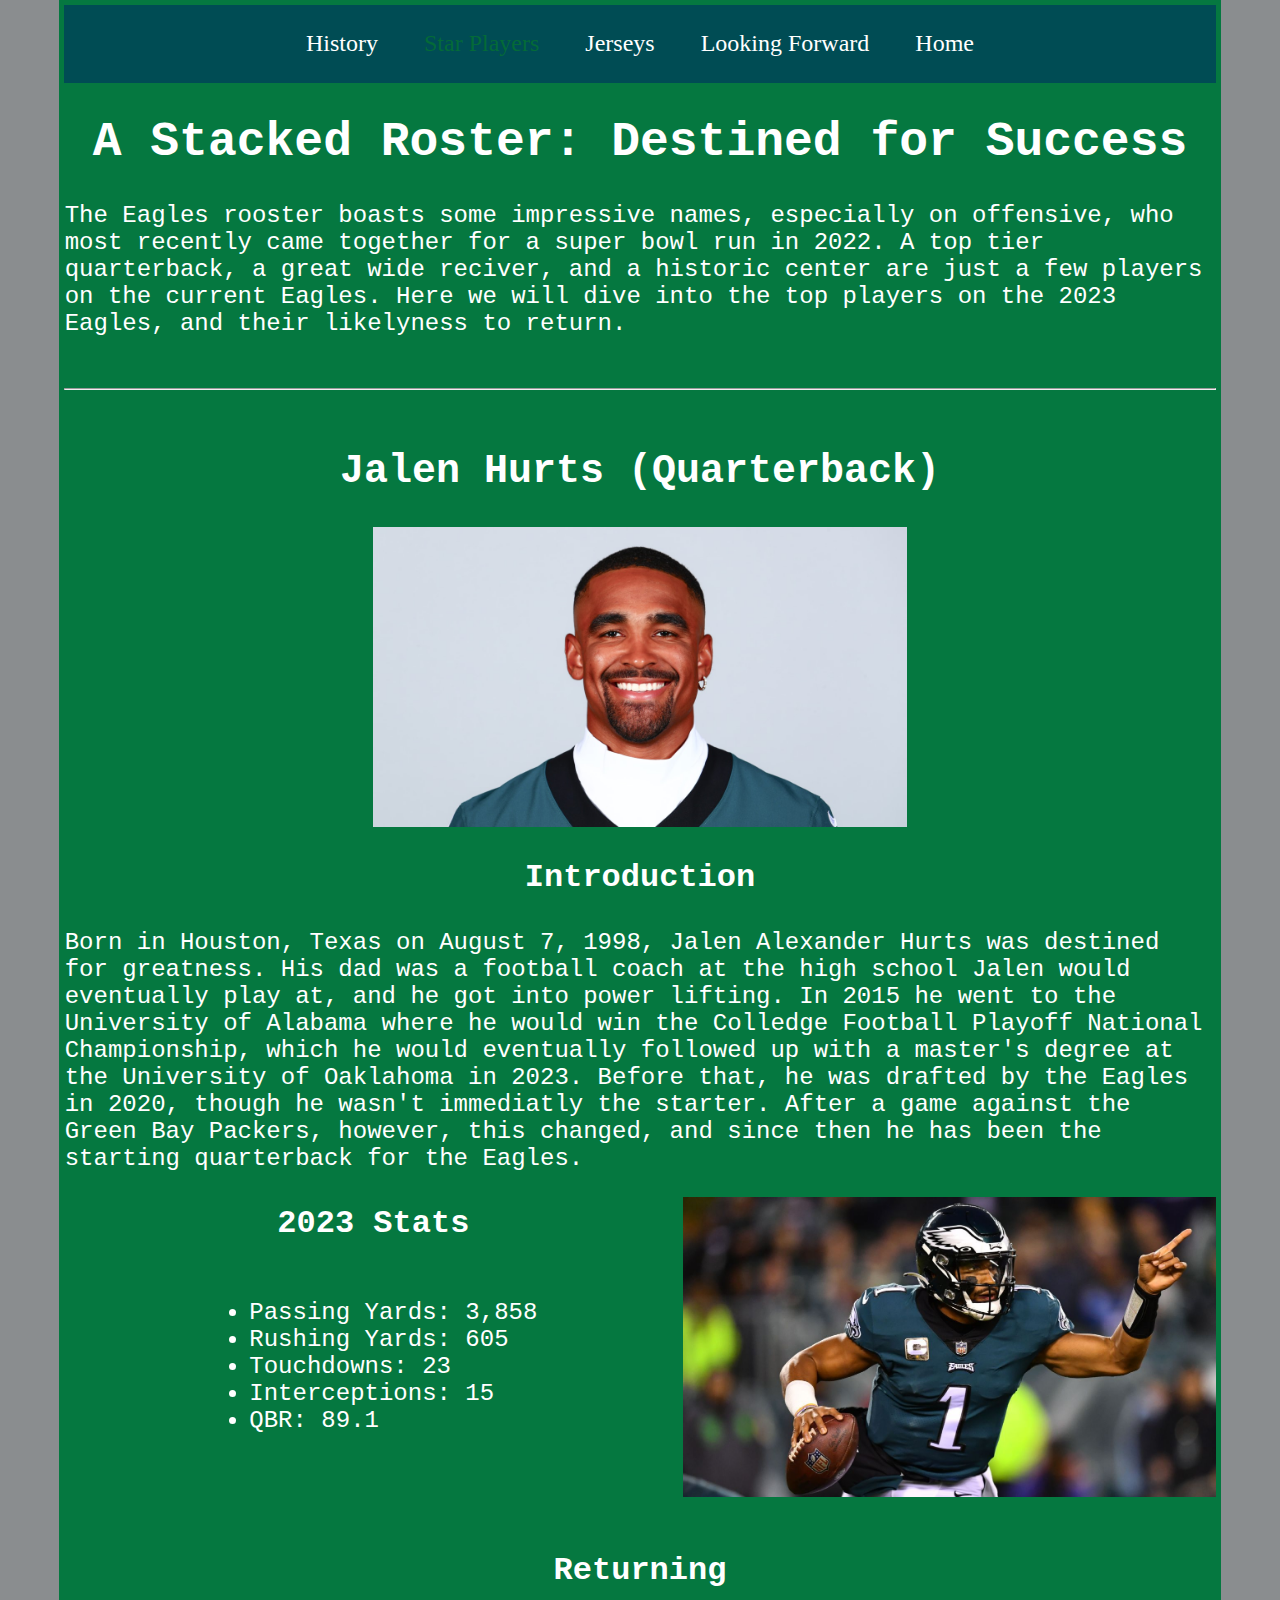
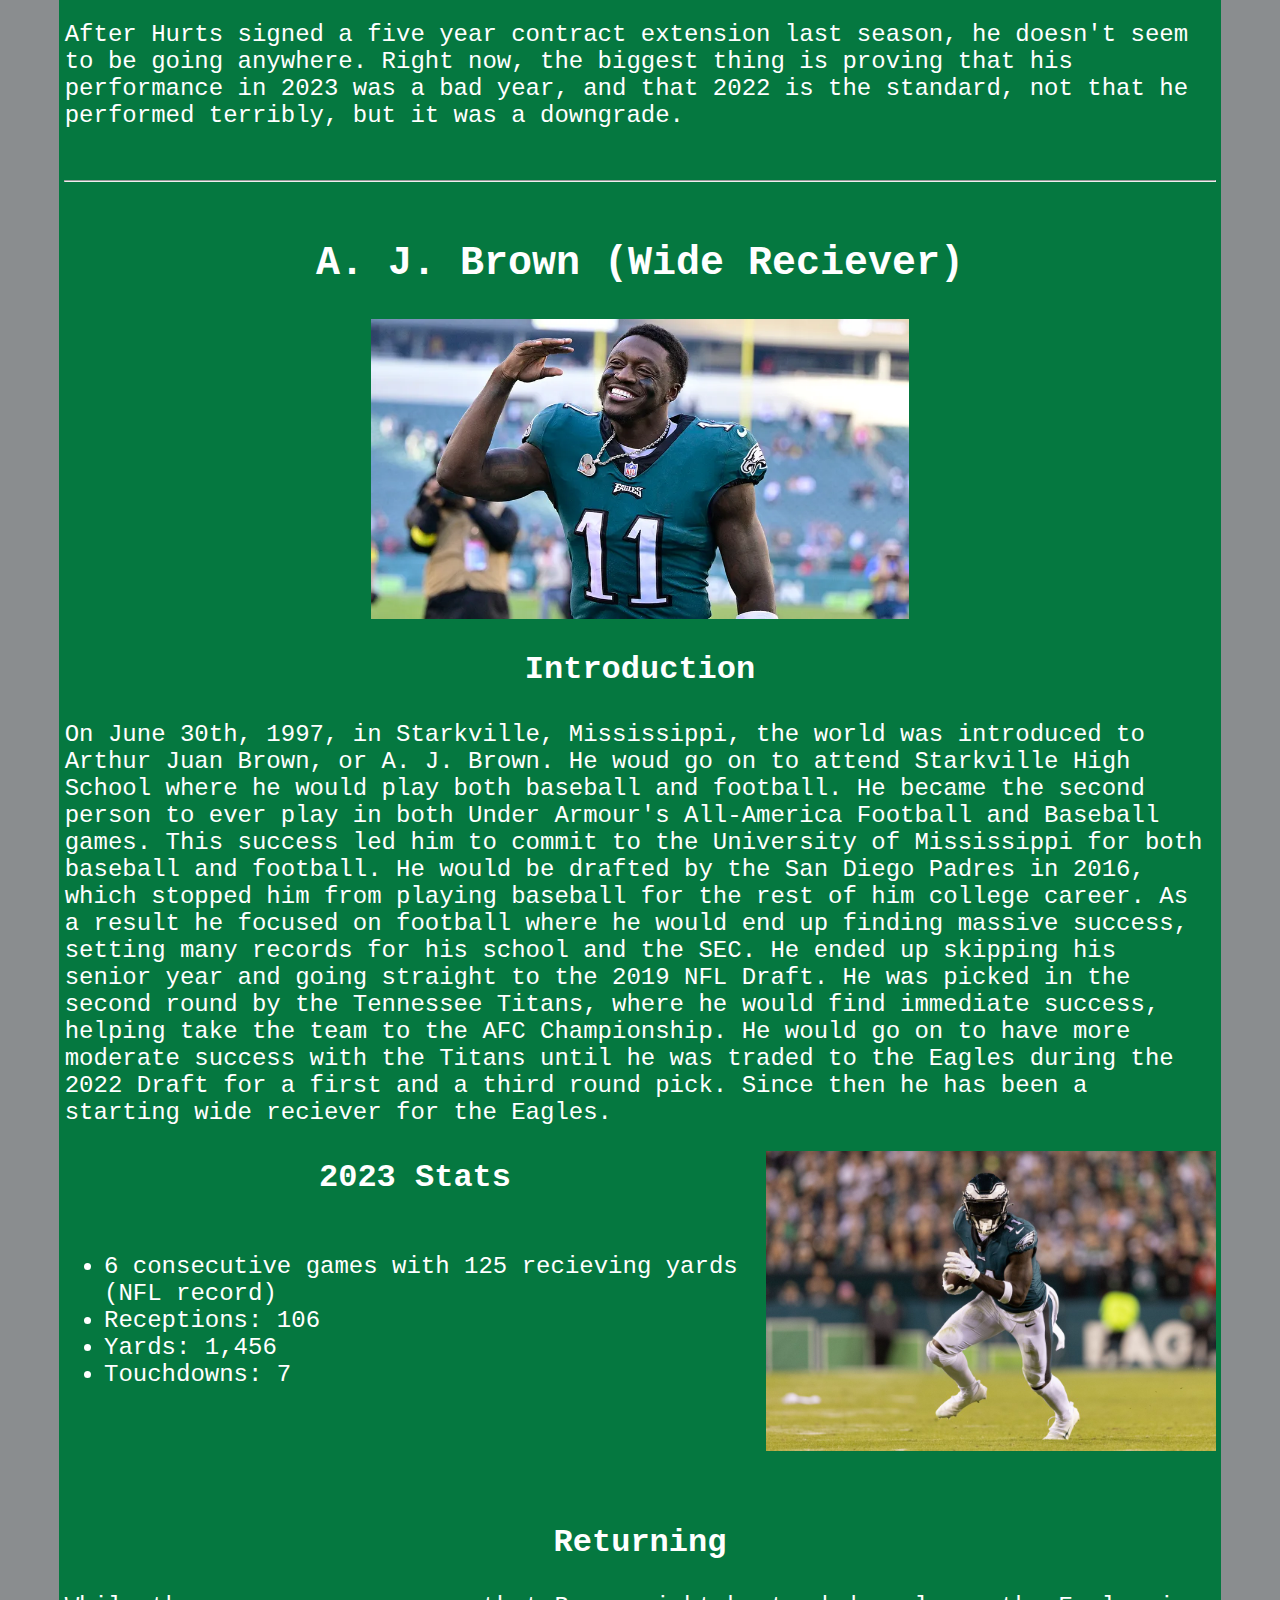
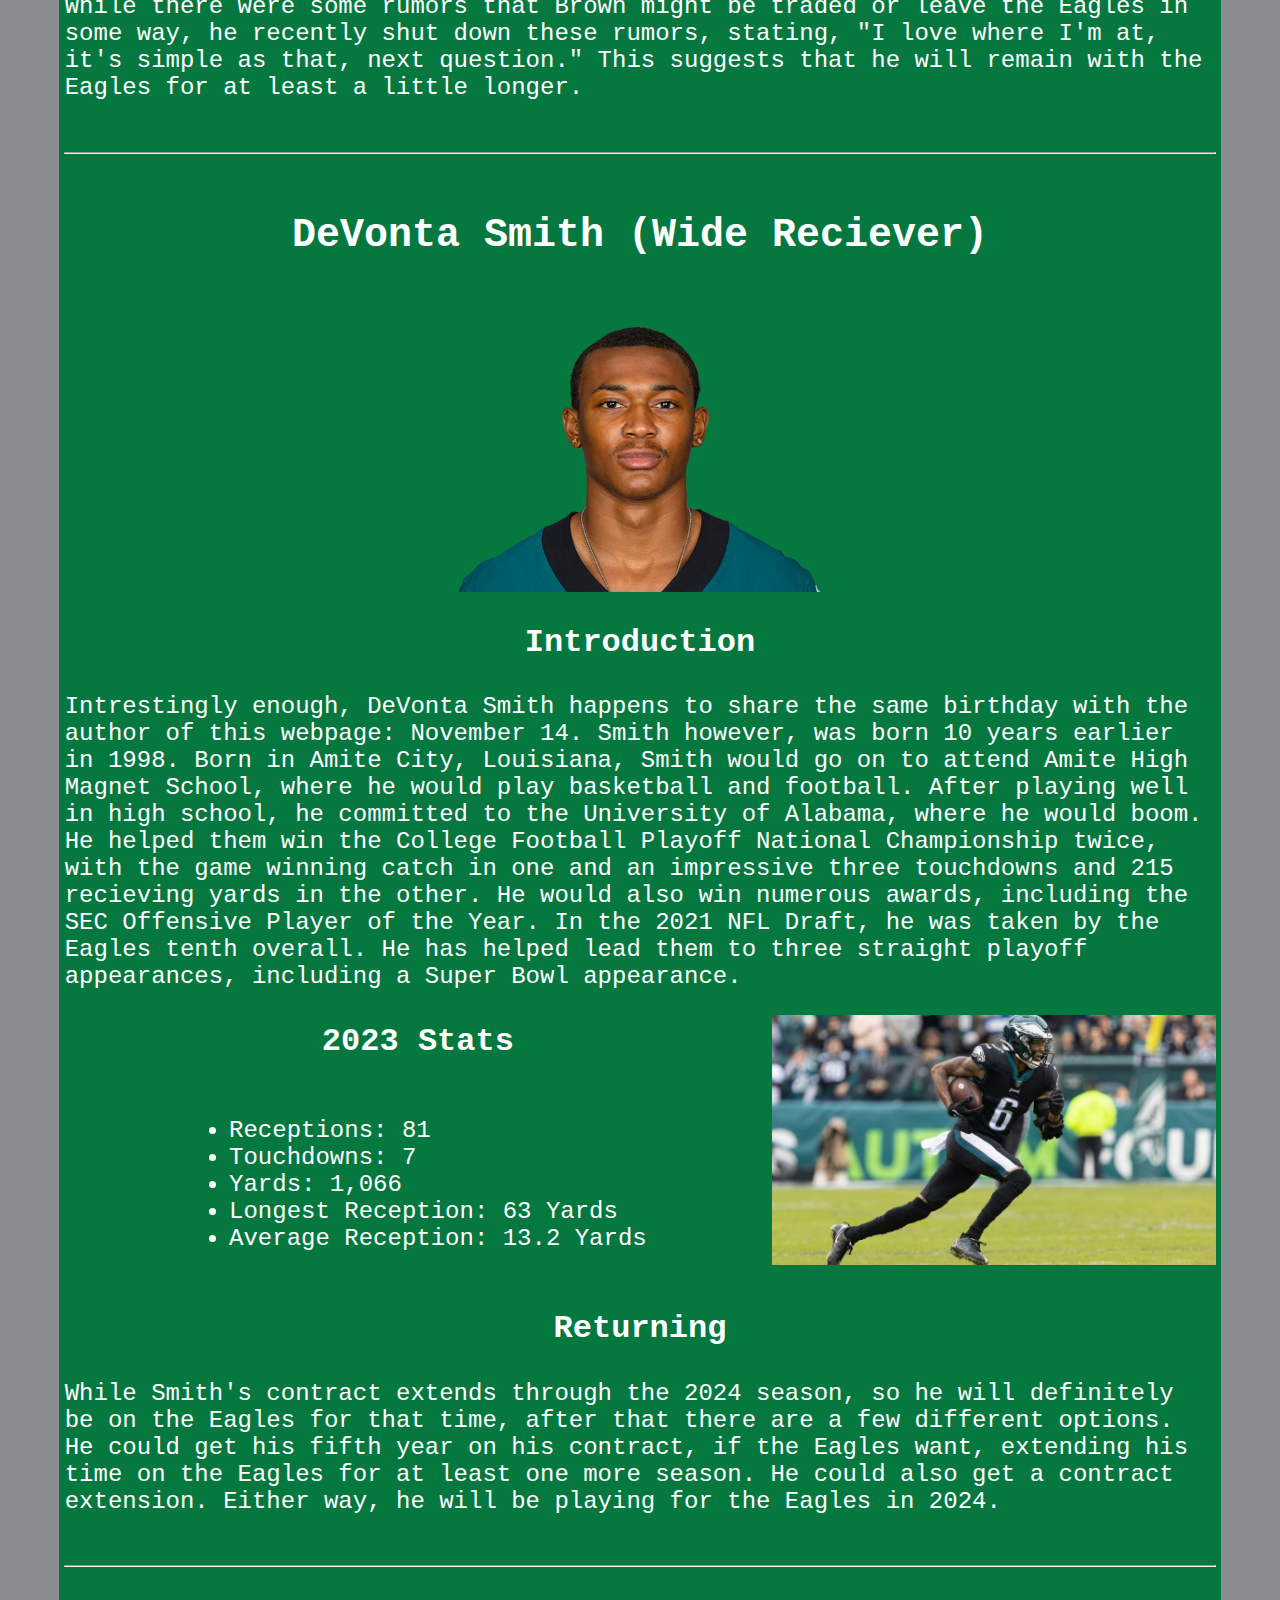
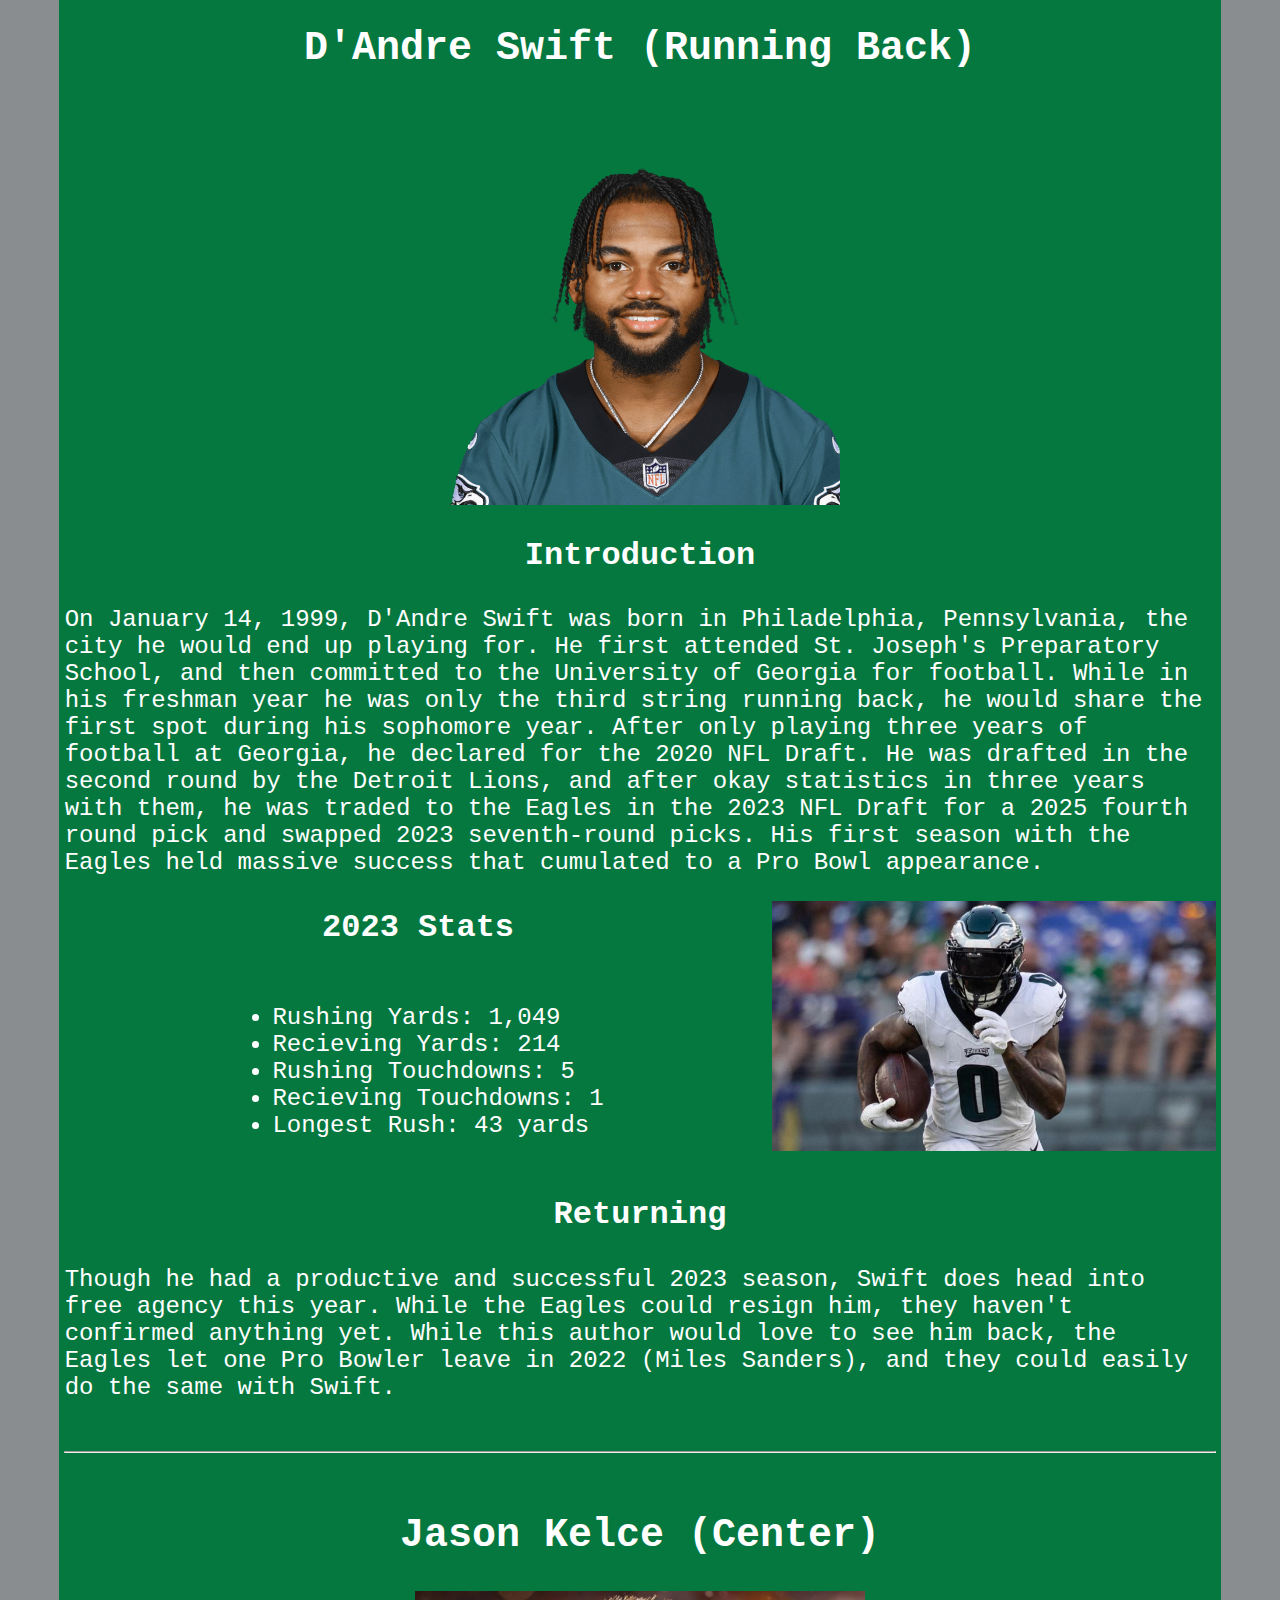
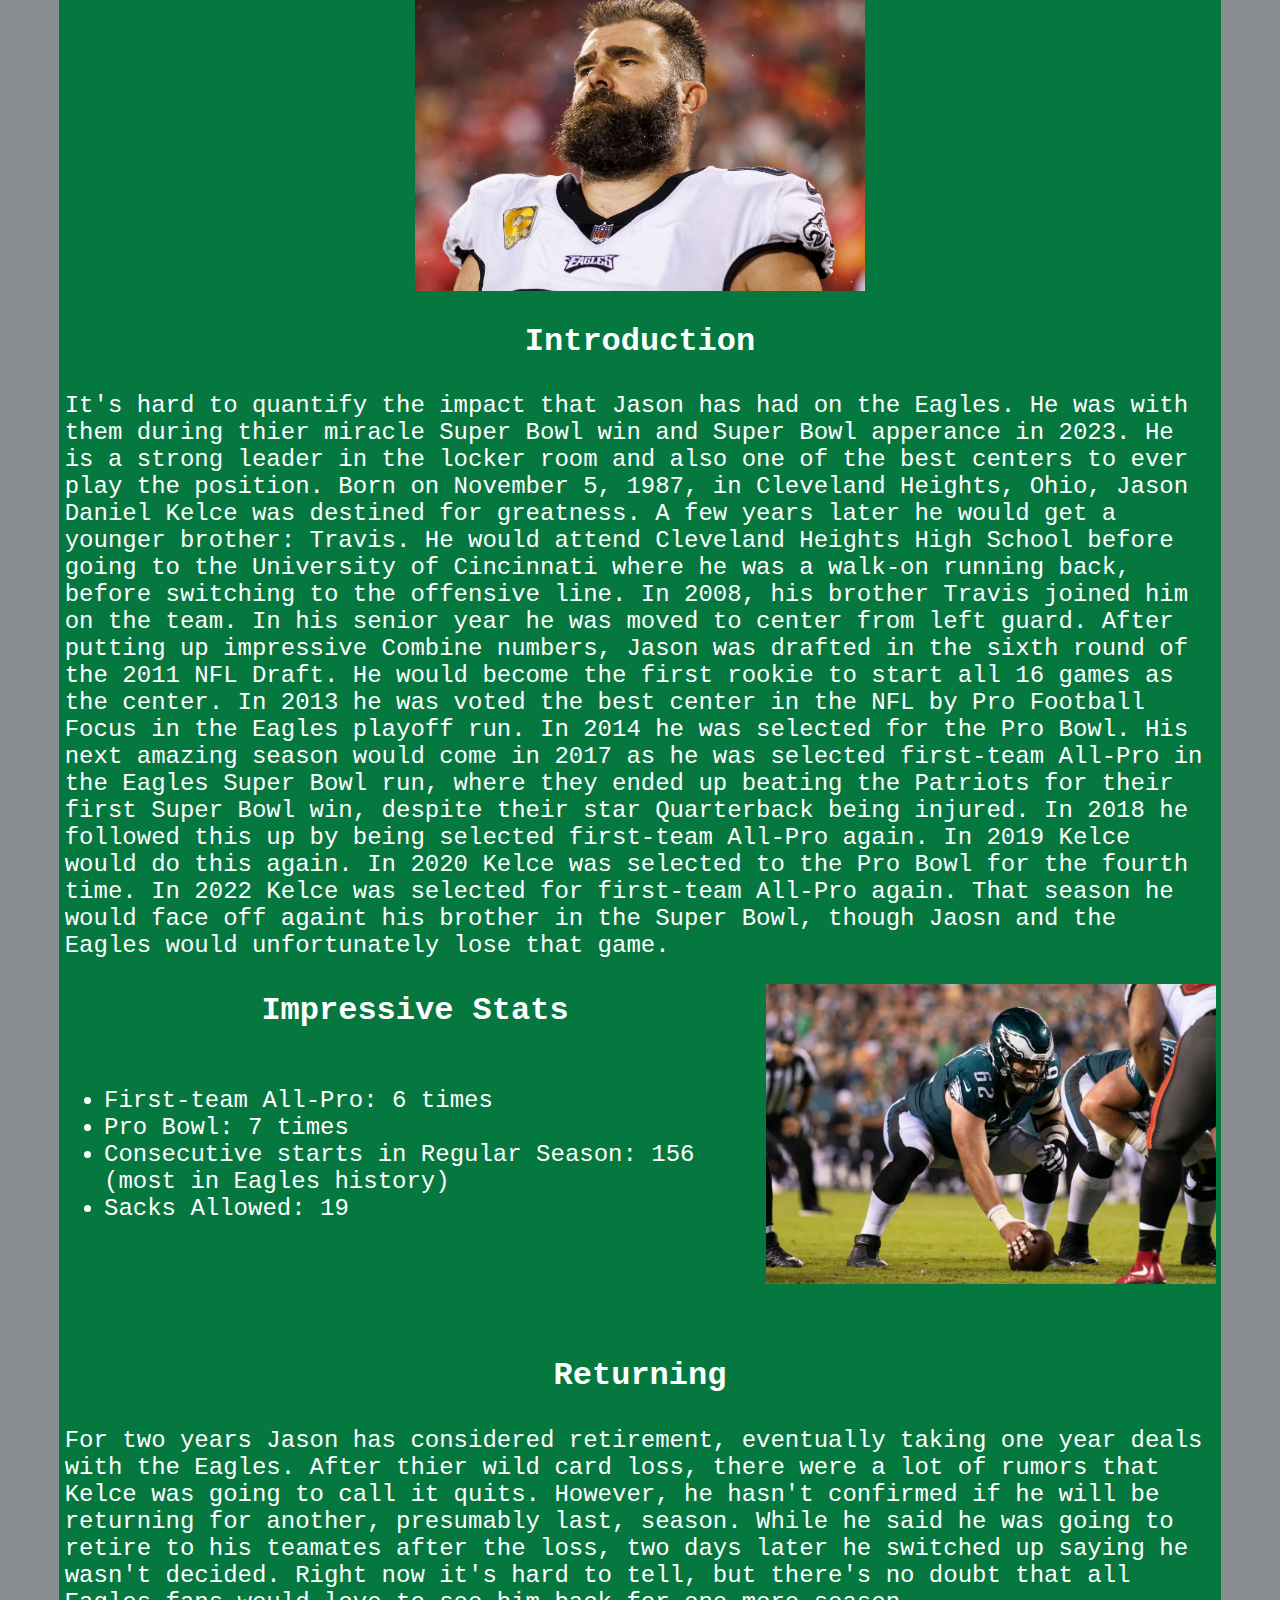
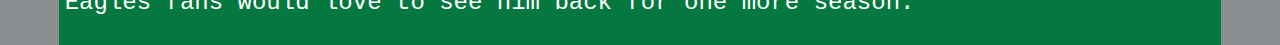
<file: site/p1.html>
<!DOCTYPE html>

<html lang="en">

<head>
    <meta charset="utf-8">
    <link id="stylesheet" href="mystyle.css" rel="stylesheet">
    <title>Stars</title>
</head>

<nav class="menu">
  <ul class="nav2">
    <li class="nav1"><a class="navlink" href="p0.html">History</a></li>
    <li class="nav1"><a class="active" href="p1.html">Star Players</a></li>
    <li class="nav1"><a class="navlink" href="p2.html">Jerseys</a></li>
    <li class="nav1"><a class="navlink" href="p3.html">Looking Forward</a></li>
    <li class="nav1"><a class="navlink" href="index.html">Home</a></li>
  </ul>
</nav>

<body>
  <h1>A Stacked Roster: Destined for Success</h1>
  <p>The Eagles rooster boasts some impressive names, especially on offensive,
    who most recently came together for a super bowl run in 2022. A top tier
    quarterback, a great wide reciver, and a historic center are just a few
    players on the current Eagles. Here we will dive into the top players on
    the 2023 Eagles, and their likelyness to return.
  </p>

  <br>
  <hr>
  <br>

  <h2>Jalen Hurts (Quarterback)</h2>

<img class="center" src="images/jalen.jpg" height="300px">

  <h3>Introduction</h3>
  <p>Born in Houston, Texas on August 7, 1998,
    Jalen Alexander Hurts was destined for greatness.
    His dad was a football coach at the high school Jalen
    would eventually play at, and he got into power lifting.
    In 2015 he went to the University of Alabama where he would
    win the Colledge Football Playoff National Championship,
    which he would eventually followed up with a master's degree at the
    University of Oaklahoma in 2023. Before that, he was drafted
    by the Eagles in 2020, though he wasn't immediatly the starter.
    After a game against the Green Bay Packers, however, this changed,
    and since then he has been the starting quarterback for the Eagles.
  </p>

<img class="floater-r" src="images/jalen3.jpg" height="300px">

  <h3>2023 Stats</h3>
  <p> <ul class="stats"> <li> Passing Yards: 3,858 </li>
    <li> Rushing Yards: 605 </li>
    <li> Touchdowns: 23 </li>
    <li> Interceptions: 15 </li>
    <li> QBR: 89.1 </li>
  </ul>
  </p>
  <br>
  <br>

  <h3>Returning</h3>
  <p>After Hurts signed a five year contract extension
    last season, he doesn't seem to be going anywhere.
    Right now, the biggest thing is proving that his
    performance in 2023 was a bad year, and that 2022
    is the standard, not that he performed terribly, but
    it was a downgrade.
  </p>
  <br>
  <hr>
  <br>

  <h2>A. J. Brown (Wide Reciever)</h2>

<img class="center" src="images/AJ-Brown.webp" height="300px">

  <h3>Introduction</h3>
  <p> On June 30th, 1997, in Starkville, Mississippi,
    the world was introduced to Arthur Juan Brown, or
    A. J. Brown. He woud go on to attend Starkville High
    School where he would play both baseball and football.
    He became the second person to ever play in both Under Armour's
    All-America Football and Baseball games. This success led him
    to commit to the University of Mississippi for both
    baseball and football. He would be drafted by the San Diego
    Padres in 2016, which stopped him from playing baseball for
    the rest of him college career. As a result he focused on football
    where he would end up finding massive success, setting many records
    for his school and the SEC. He ended up skipping his senior year
    and going straight to the 2019 NFL Draft. He was picked in the
    second round by the Tennessee Titans, where he would find immediate
    success, helping take the team to the AFC Championship. He would go
    on to have more moderate success with the Titans until he was traded
    to the Eagles during the 2022 Draft for a first and a third round pick.
    Since then he has been a starting wide reciever for the Eagles.
  </p>

<img class="floater-r" src="images/brown2.jpg" height="300px">

  <h3>2023 Stats</h3>
  <p> <ul class="stats"> <li> 6 consecutive games with 125 recieving yards (NFL record)
  </li>
  <li>Receptions: 106 </li>
  <li>Yards: 1,456</li>
  <li>Touchdowns: 7 </li>
</ul>
  </p>
  <br>
  <br>
  <br>

  <h3>Returning</h3>
  <p>While there were some rumors that Brown might be traded
    or leave the Eagles in some way, he recently shut down
    these rumors, stating, "I love where I'm at, it's simple as that, next question."
    This suggests that he will remain with the Eagles for at least a little longer.
  </p>
  <br>
  <hr>
  <br>

  <h2>DeVonta Smith (Wide Reciever)</h2>

<img class="center" src="images/smith.png" height="300px">

  <h3>Introduction</h3>
  <p>Intrestingly enough, DeVonta Smith happens to share the same
    birthday with the author of this webpage: November 14. Smith
    however, was born 10 years earlier in 1998. Born in Amite City,
    Louisiana, Smith would go on to attend Amite High Magnet School,
    where he would play basketball and football. After playing well
    in high school, he committed to the University of Alabama, where
    he would boom. He helped them win the College Football Playoff
    National Championship twice, with the game winning catch in one
    and an impressive three touchdowns and 215 recieving yards in the
    other. He would also win numerous awards, including the SEC
    Offensive Player of the Year. In the 2021 NFL Draft, he was taken
    by the Eagles tenth overall. He has helped lead them to three straight
    playoff appearances, including a Super Bowl appearance.
  </p>

  <img class="floater-r" src="images/Devonta-Smith2.jpg" height="250px">

  <h3>2023 Stats</h3>
  <p> <ul class="stats"> <li> Receptions: 81 </li>
    <li> Touchdowns: 7 </li>
    <li> Yards: 1,066 </li>
    <li> Longest Reception: 63 Yards </li>
    <li> Average Reception: 13.2 Yards </li>
  </ul>
  </p>

  <h3>Returning</h3>
  <p>While Smith's contract extends through the 2024 season, so
    he will definitely be on the Eagles for that time, after that
    there are a few different options. He could get his fifth year
    on his contract, if the Eagles want, extending his time on the
    Eagles for at least one more season. He could also get a contract
    extension. Either way, he will be playing for the Eagles in 2024.
  </p>
  <br>
  <hr>
  <br>

  <h2>D'Andre Swift (Running Back)</h2>

<img class="center" src="images/swift.png">

  <h3>Introduction</h3>
  <p>On January 14, 1999, D'Andre Swift was born in Philadelphia, Pennsylvania,
    the city he would end up playing for. He first attended St. Joseph's
    Preparatory School, and then committed to the University of Georgia
    for football. While in his freshman year he was only the third string
    running back, he would share the first spot during his sophomore year.
    After only playing three years of football at Georgia, he declared for
    the 2020 NFL Draft. He was drafted in the second round by the Detroit
    Lions, and after okay statistics in three years with them, he was
    traded to the Eagles in the 2023 NFL Draft for a 2025 fourth round
    pick and swapped 2023 seventh-round picks. His first season with the
    Eagles held massive success that cumulated to a Pro Bowl appearance.
  </p>

  <img class="floater-r" src="images/swift2.jpg" height="250px">

  <h3>2023 Stats</h3>
  <p> <ul class="stats"> <li> Rushing Yards: 1,049 </li>
    <li> Recieving Yards: 214 </li>
    <li> Rushing Touchdowns: 5 </li>
    <li> Recieving Touchdowns: 1 </li>
    <li> Longest Rush: 43 yards </li>
  </ul>
  </p>

  <h3>Returning</h3>
  <p>Though he had a productive and successful 2023 season, Swift does head
    into free agency this year. While the Eagles could resign him, they haven't
    confirmed anything yet. While this author would love to see him back,
    the Eagles let one Pro Bowler leave in 2022 (Miles Sanders), and they
    could easily do the same with Swift.
  </p>
  <br>
  <hr>
  <br>

  <h2>Jason Kelce (Center)</h2>

<img class="center" src="images/kelce.jpg" height="300px">

  <h3>Introduction</h3>
  <p>It's hard to quantify the impact that Jason has had on the Eagles.
    He was with them during thier miracle Super Bowl win and Super Bowl
    apperance in 2023. He is a strong leader in the locker room and
    also one of the best centers to ever play the position. Born
    on November 5, 1987, in Cleveland Heights, Ohio, Jason Daniel
    Kelce was destined for greatness. A few years later he would
    get a younger brother: Travis. He would attend Cleveland Heights
    High School before going to the University of Cincinnati where
    he was a walk-on running back, before switching to the offensive line.
    In 2008, his brother Travis joined him on the team. In his senior year
    he was moved to center from left guard. After putting up impressive
    Combine numbers, Jason was drafted in the sixth round of the 2011 NFL
    Draft. He would become the first rookie to start all 16 games as the
    center. In 2013 he was voted the best center in the NFL by Pro Football
    Focus in the Eagles playoff run. In 2014 he was selected for the Pro Bowl.
    His next amazing season would come in 2017 as he was selected first-team
    All-Pro in the Eagles Super Bowl run, where they ended up beating the
    Patriots for their first Super Bowl win, despite their star Quarterback
    being injured. In 2018 he followed this up by being selected first-team
    All-Pro again. In 2019 Kelce would do this again. In 2020 Kelce was
    selected to the Pro Bowl for the fourth time. In 2022 Kelce was
    selected for first-team All-Pro again. That season he would face off
    againt his brother in the Super Bowl, though Jaosn and the Eagles would
    unfortunately lose that game.
  </p>

  <img class="floater-r" src="images/kelce2.webp" height="300px">

  <h3>Impressive Stats</h3>
  <p> <ul class="stats"> <li> First-team All-Pro: 6 times </li>
    <li>Pro Bowl: 7 times </li>
    <li>Consecutive starts in Regular Season: 156 (most in Eagles history) </li>
    <li>Sacks Allowed: 19 </li>
  </ul>
  </p>
  <br>
  <br>
  <br>

  <h3>Returning</h3>
  <p>For two years Jason has considered retirement, eventually taking one year
    deals with the Eagles. After thier wild card loss, there were a lot of
    rumors that Kelce was going to call it quits. However, he hasn't confirmed
    if he will be returning for another, presumably last, season. While he said
    he was going to retire to his teamates after the loss, two days later he
    switched up saying he wasn't decided. Right now it's hard to tell, but
    there's no doubt that all Eagles fans would love to see him back for one
    more season.
  </p>
</body>
</html>
</file>
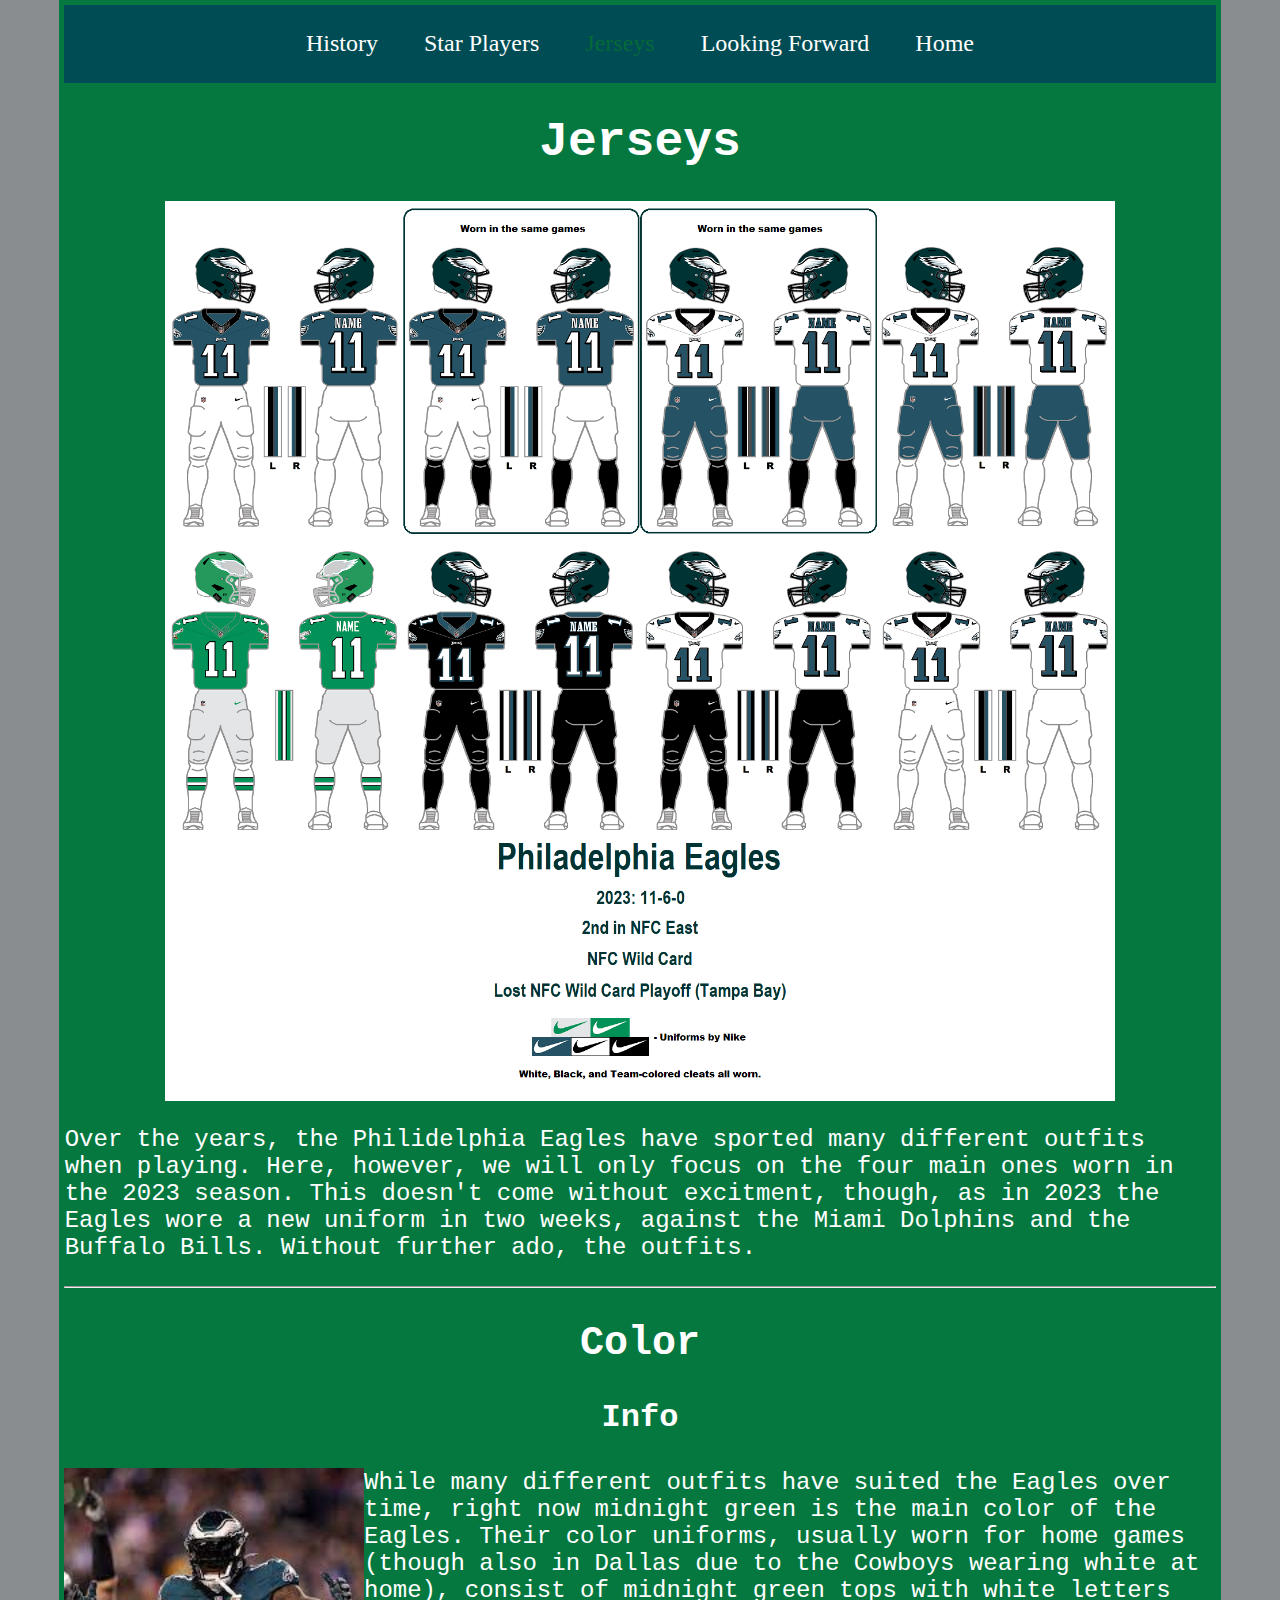
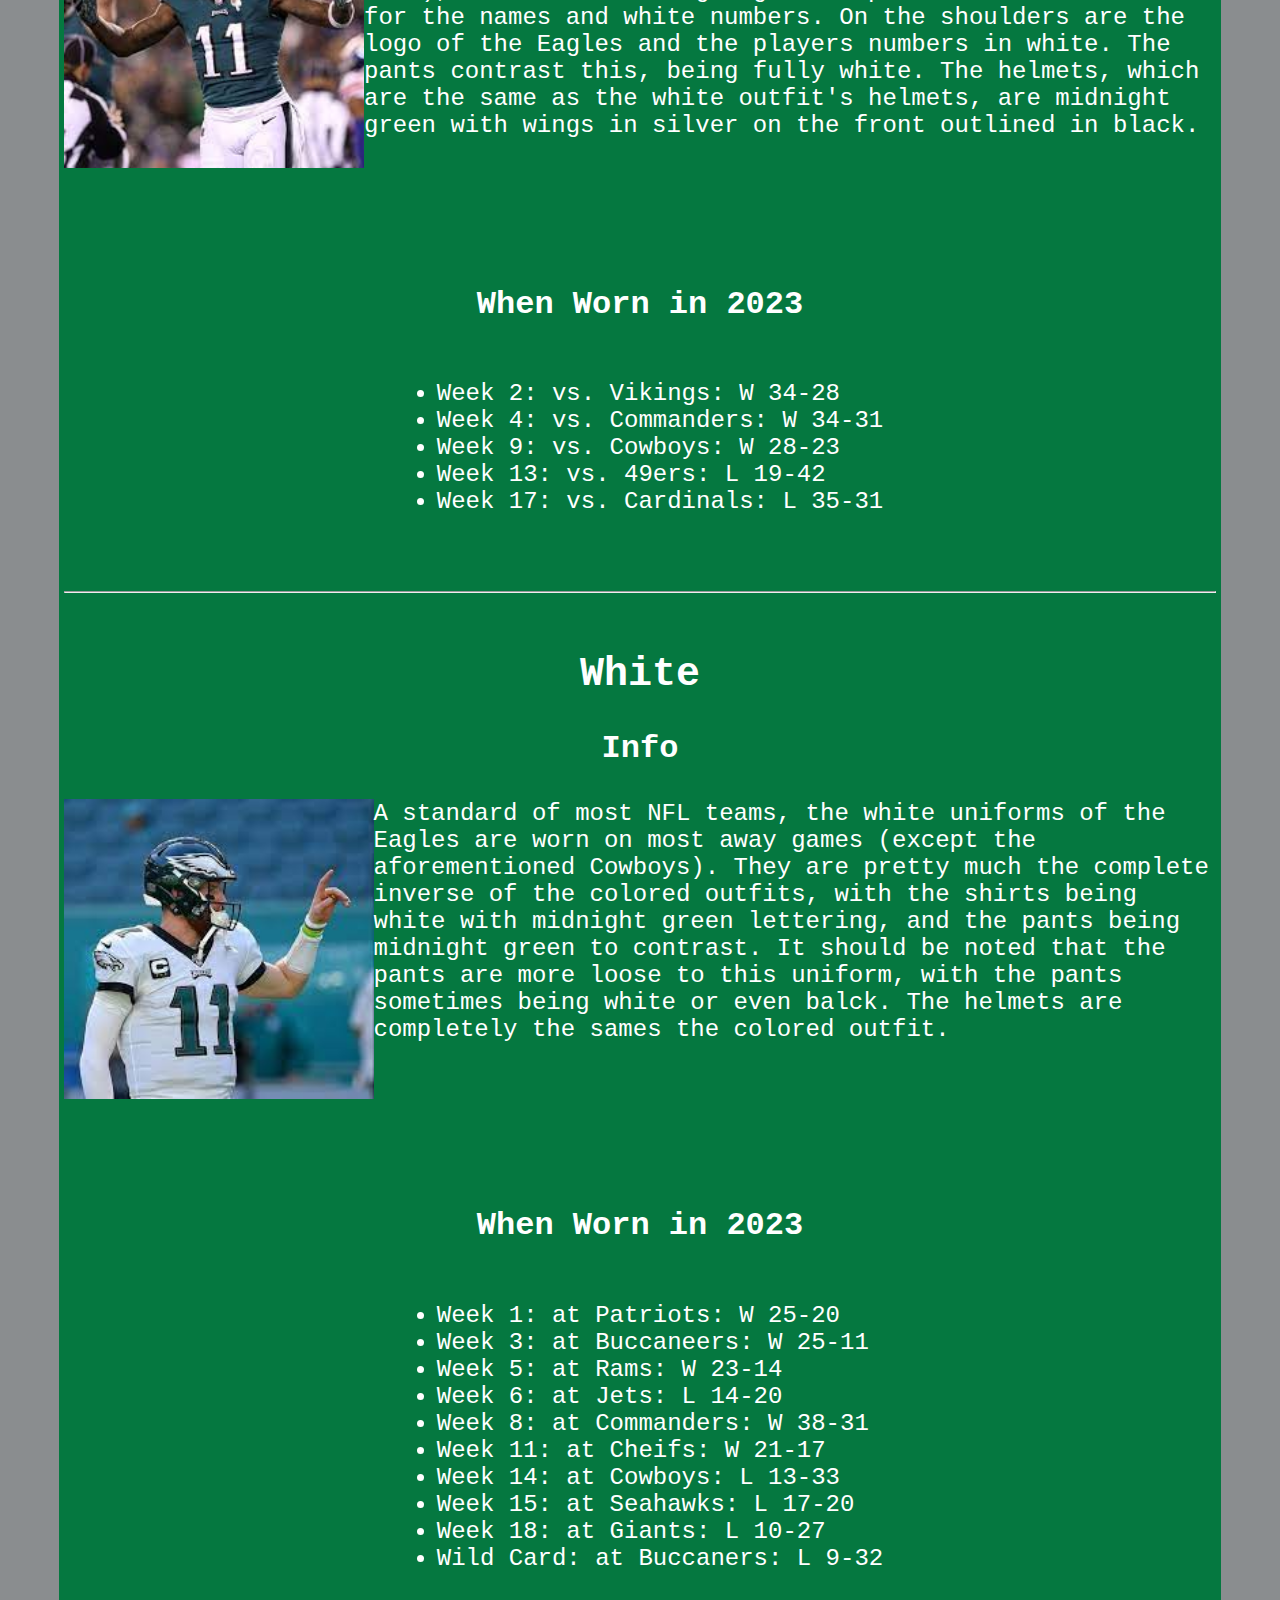
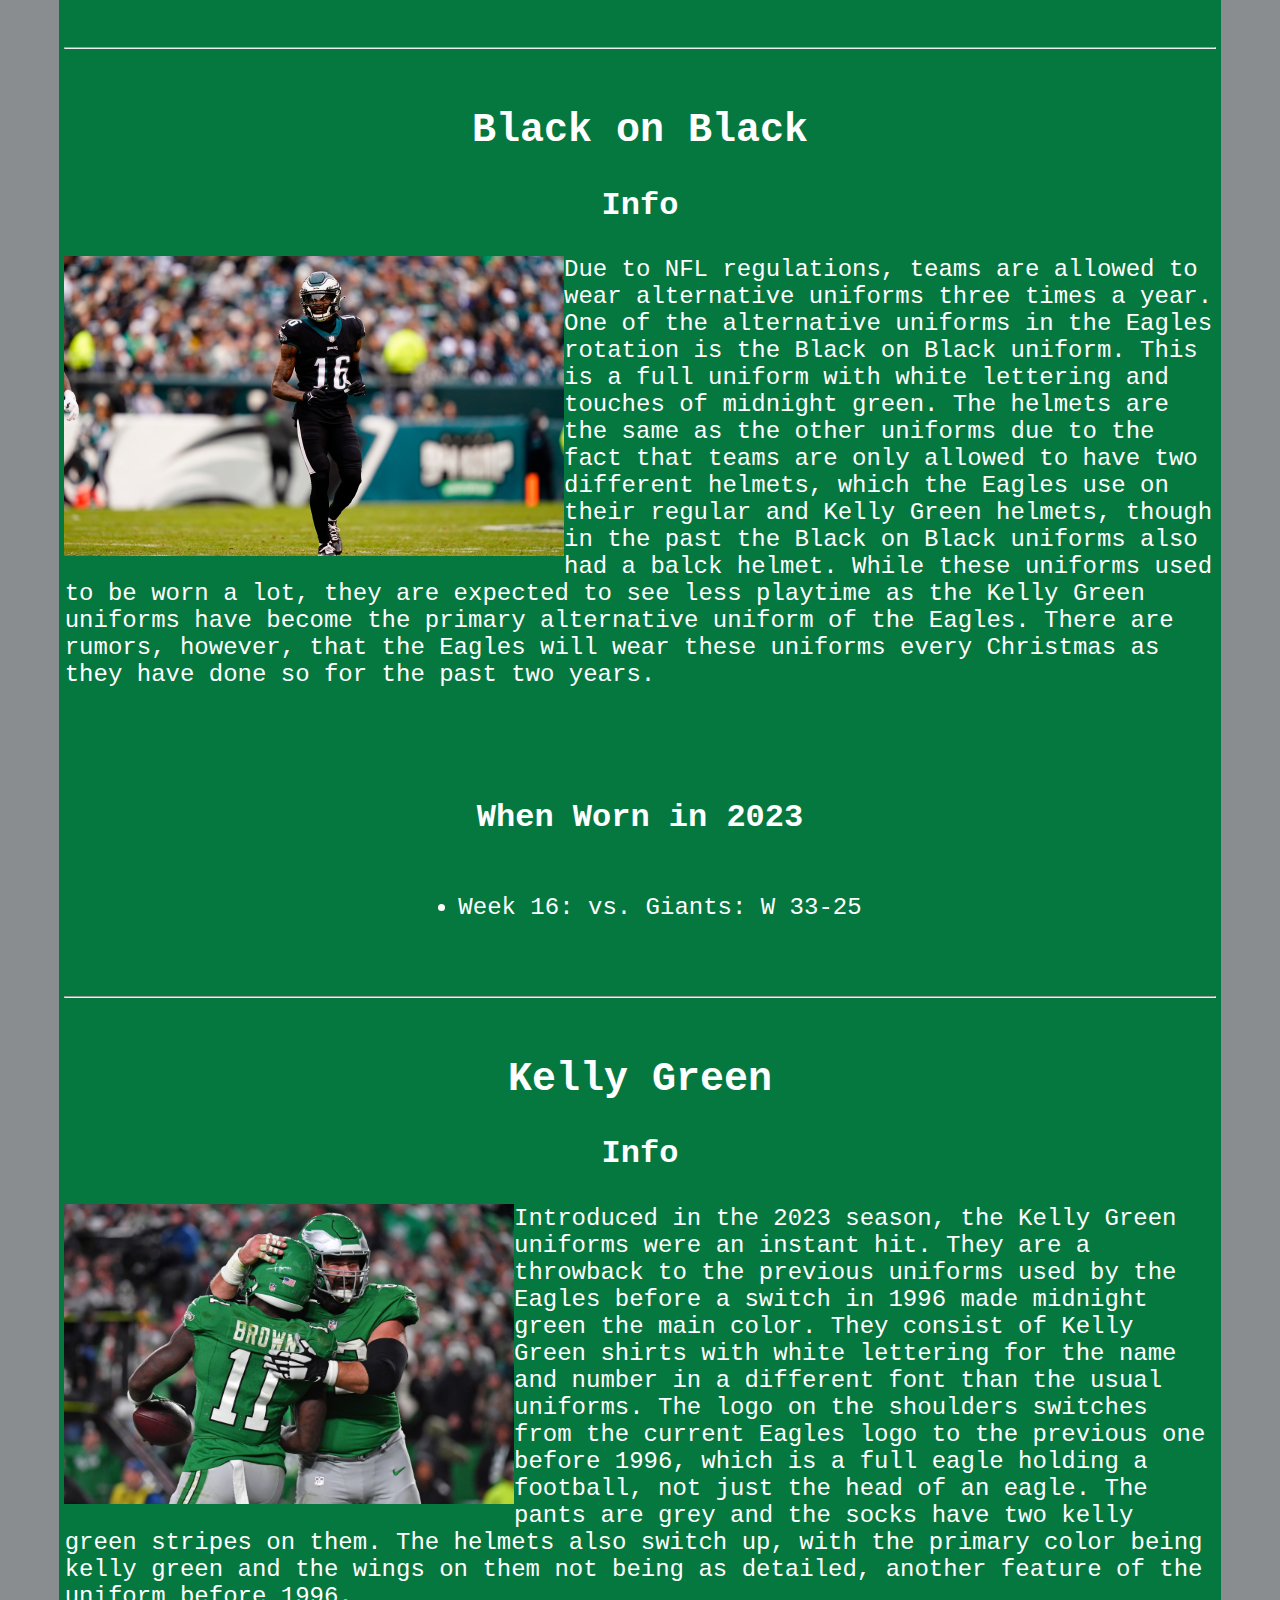
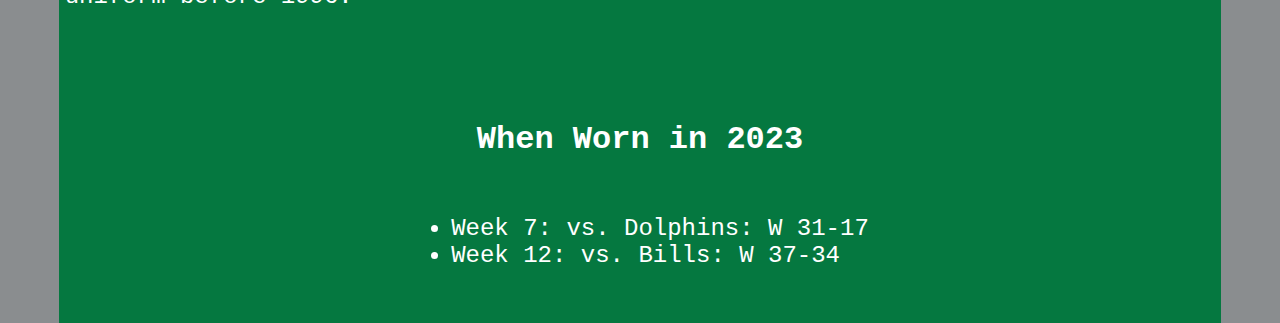
<file: site/p2.html>
<!DOCTYPE html>

<html lang="en">

<head>
    <meta charset="utf-8">
    <link id="stylesheet" href="mystyle.css" rel="stylesheet">
    <title>Jerseys</title>
</head>

<nav class="menu">
  <ul class="nav2">
    <li class="nav1"><a class="navlink" href="p0.html">History</a></li>
    <li class="nav1"><a class="navlink" href="p1.html">Star Players</a></li>
    <li class="nav1"><a class="active" href="p2.html">Jerseys</a></li>
    <li class="nav1"><a class="navlink" href="p3.html">Looking Forward</a></li>
    <li class="nav1"><a class="navlink" href="index.html">Home</a></li>
  </ul>
</nav>

<body>
  <h1>Jerseys</h1>

<img class="center" src="images/all_uniforms.gif" height="900px">

  <p>Over the years, the Philidelphia Eagles have sported many different outfits
    when playing. Here, however, we will only focus on the four main ones worn
    in the 2023 season. This doesn't come without excitment, though, as in 2023
    the Eagles wore a new uniform in two weeks, against the Miami Dolphins and
    the Buffalo Bills. Without further ado, the outfits.
  </p>

  <hr>

  <h2>Color</h2>

  <h3>Info</h3>

<img class="floater-l" src="images/color_uniform.jpg" height="300px">

  <p>While many different outfits have suited the Eagles over time,
    right now midnight green is the main color of the Eagles.
    Their color uniforms, usually worn for home games (though also in Dallas
    due to the Cowboys wearing white at home), consist of midnight green
    tops with white letters for the names and white numbers. On the shoulders
    are the logo of the Eagles and the players numbers in white. The pants
    contrast this, being fully white. The helmets, which are the same as the
    white outfit's helmets, are midnight green with wings in silver on the
    front outlined in black.
  </p>
  <br>
  <br>
  <br>
  <br>
  <br>

  <h3>When Worn in 2023</h3>
  <p> <ul class="stats">
    <li> Week 2: vs. Vikings: W 34-28 </li>
    <li> Week 4: vs. Commanders: W 34-31 </li>
    <li> Week 9: vs. Cowboys: W 28-23 </li>
    <li> Week 13: vs. 49ers: L 19-42 </li>
    <li> Week 17: vs. Cardinals: L 35-31 </li>
  </ul>
  </p>
  <br>
  <hr>
  <br>

  <h2>White</h2>

<h3>Info</h3>

<img class="floater-l" src="images/white_uniform.jpg" height="300px">

  <p>A standard of most NFL teams, the white uniforms of the Eagles are
    worn on most away games (except the aforementioned Cowboys). They
    are pretty much the complete inverse of the colored outfits, with
    the shirts being white with midnight green lettering, and the pants
    being midnight green to contrast. It should be noted that the pants
    are more loose to this uniform, with the pants sometimes being white
    or even balck. The helmets are completely the sames the colored outfit.
  </p>
  <br>
  <br>
  <br>
  <br>
  <br>
  <br>

  <h3>When Worn in 2023</h3>
  <p> <ul class="stats">
    <li> Week 1: at Patriots: W 25-20 </li>
    <li> Week 3: at Buccaneers: W 25-11 </li>
    <li> Week 5: at Rams: W 23-14 </li>
    <li> Week 6: at Jets: L 14-20 </li>
    <li> Week 8: at Commanders: W 38-31 </li>
    <li> Week 11: at Cheifs: W 21-17 </li>
    <li> Week 14: at Cowboys: L 13-33 </li>
    <li> Week 15: at Seahawks: L 17-20 </li>
    <li> Week 18: at Giants: L 10-27 </li>
    <li> Wild Card: at Buccaners: L 9-32 </li>
  </ul>
  </p>
  <br>
  <hr>
  <br>

  <h2>Black on Black</h2>

  <h3>Info</h3>

<img class="floater-l" src="images/black_uniform.webp" height="300px">

  <p>Due to NFL regulations, teams are allowed to wear alternative uniforms
    three times a year. One of the alternative uniforms in the Eagles
    rotation is the Black on Black uniform. This is a full uniform with
    white lettering and touches of midnight green. The helmets are the
    same as the other uniforms due to the fact that teams are only allowed
    to have two different helmets, which the Eagles use on their regular
    and Kelly Green helmets, though in the past the Black on Black uniforms
    also had a balck helmet. While these uniforms used to be worn a lot, they
    are expected to see less playtime as the Kelly Green uniforms have become
    the primary alternative uniform of the Eagles. There are rumors, however,
    that the Eagles will wear these uniforms every Christmas as they have done
    so for the past two years.
  </p>
  <br>
  <br>
  <br>

  <h3>When Worn in 2023</h3>
  <p> <ul class="stats">
    <li> Week 16: vs. Giants: W 33-25 </li>
  </ul>
  </p>
  <br>
  <hr>
  <br>

  <h2>Kelly Green</h2>

  <h3>Info</h3>

<img class="floater-l" src="images/kelly_uniform.jpg" height="300px">

  <p>Introduced in the 2023 season, the Kelly Green uniforms were an instant
    hit. They are a throwback to the previous uniforms used by the Eagles
    before a switch in 1996 made midnight green the main color. They consist
    of Kelly Green shirts with white lettering for the name and number in
    a different font than the usual uniforms. The logo on the shoulders
    switches from the current Eagles logo to the previous one before 1996,
    which is a full eagle holding a football, not just the head of an eagle.
    The pants are grey and the socks have two kelly green stripes on them.
    The helmets also switch up, with the primary color being kelly green and
    the wings on them not being as detailed, another feature of the uniform
    before 1996.
  </p>
  <br>
  <br>
  <br>

  <h3>When Worn in 2023</h3>
  <p> <ul class="stats">
    <li> Week 7: vs. Dolphins: W 31-17 </li>
    <li> Week 12: vs. Bills: W 37-34 </li>
  </ul>
  </p>
</body>
</html>
</file>
<file: site/mystyle.css>
html{
background-color: #8A8D8F;
}

body{
  width: 90%;
  margin: auto;
  background-color: #057840;
  color: white;
  padding: 0.3em
}

nav {
  padding-top: .07em;
  padding-bottom: .07em;
  background-color: #004C54;
  font-size: 24px;
  font-family: "Copperplate", "Papyrus", fantasy;
  text-align: center;
}

h1 {
  font-family: "Courier", monospace;
  font-size: 3em;
  text-align: center;
}

h2 {
  font-family: "Courier", monospace;
  font-size: 2.5em;
  text-align: center;
}

h3 {
  font-family: "Courier", monospace;
  font-size: 2em;
  text-align: center;
}

p {
  padding: 0.03em;
  font-family: "Courier", monospace;
  font-size: 1.5em;
}

hr{
  color: white;
}

.stats {
  font-family: "Courier", monospace;
  font-size: 1.5em;
  display: table;
  margin: 0 auto;
}

.not {
  text-align: center;
}

.nav1 {
  display: inline;
  padding: 20px;
}

.navlink {
  color: white;
  text-decoration: none;
}

.active {
  color: #046A38;
  text-decoration: none;
}

.nav2 {
  padding: 0;
}

.floater-r{
  float: right;
}

.floater-l{
  float: left;
}

.floater-c{
  float: center;
  display: block;
  margin-left: auto;
  margin-right: auto;
}

.center{
  display: block;
  margin-left: auto;
  margin-right: auto;
}

#annoying{
  margin-left:50px;
}
</file>
<file: fractals.css>
html{
background-color: #8A8D8F;
}

body{
  width: 90%;
  margin: auto;
  background-color: #057840;
  color: white;
  padding: 0.3em
}
h1 {
  font-family: "Courier", monospace;
  font-size: 3em;
  text-align: center;
}

h2 {
  font-family: "Courier", monospace;
  font-size: 2.5em;
  text-align: center;
}

h3 {
  font-family: "Courier", monospace;
  font-size: 2em;
  text-align: center;
}

p {
  padding: 0.03em;
  font-family: "Courier", monospace;
  font-size: 1.5em;
}
</file>
